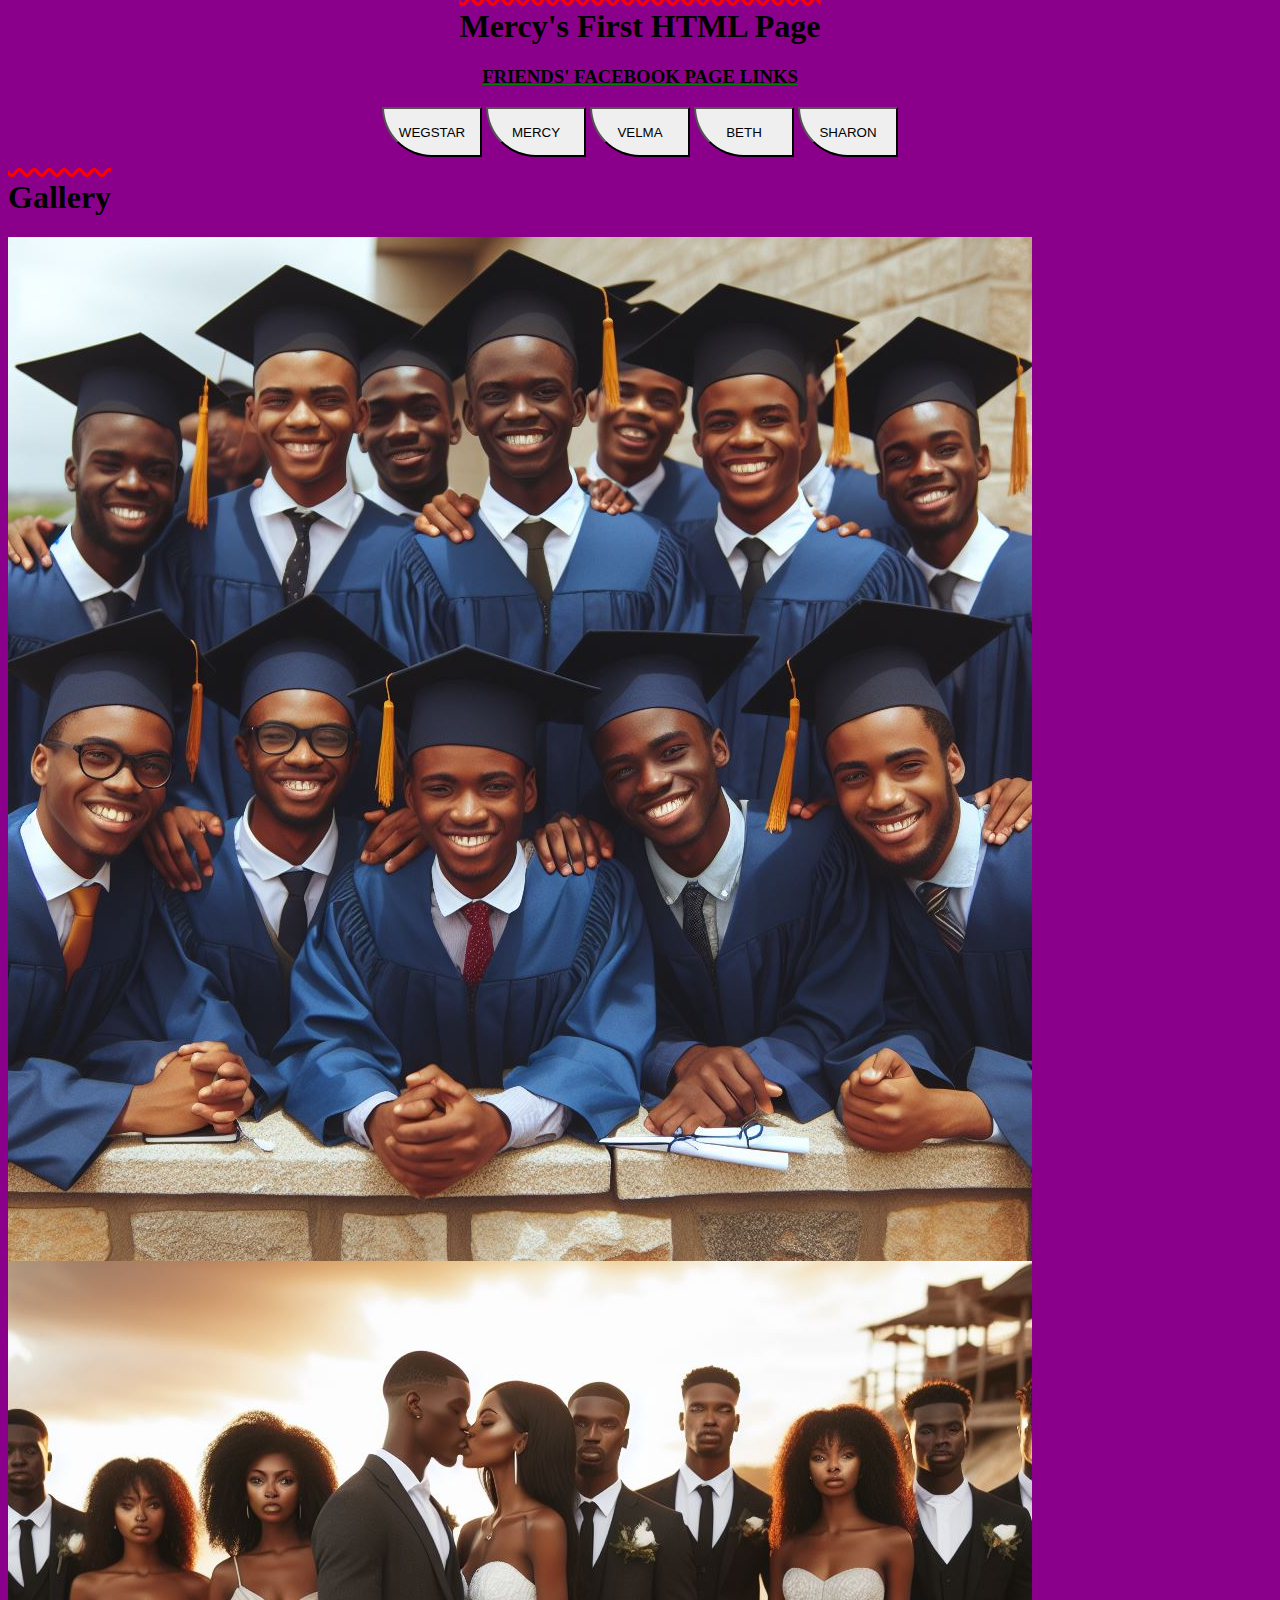
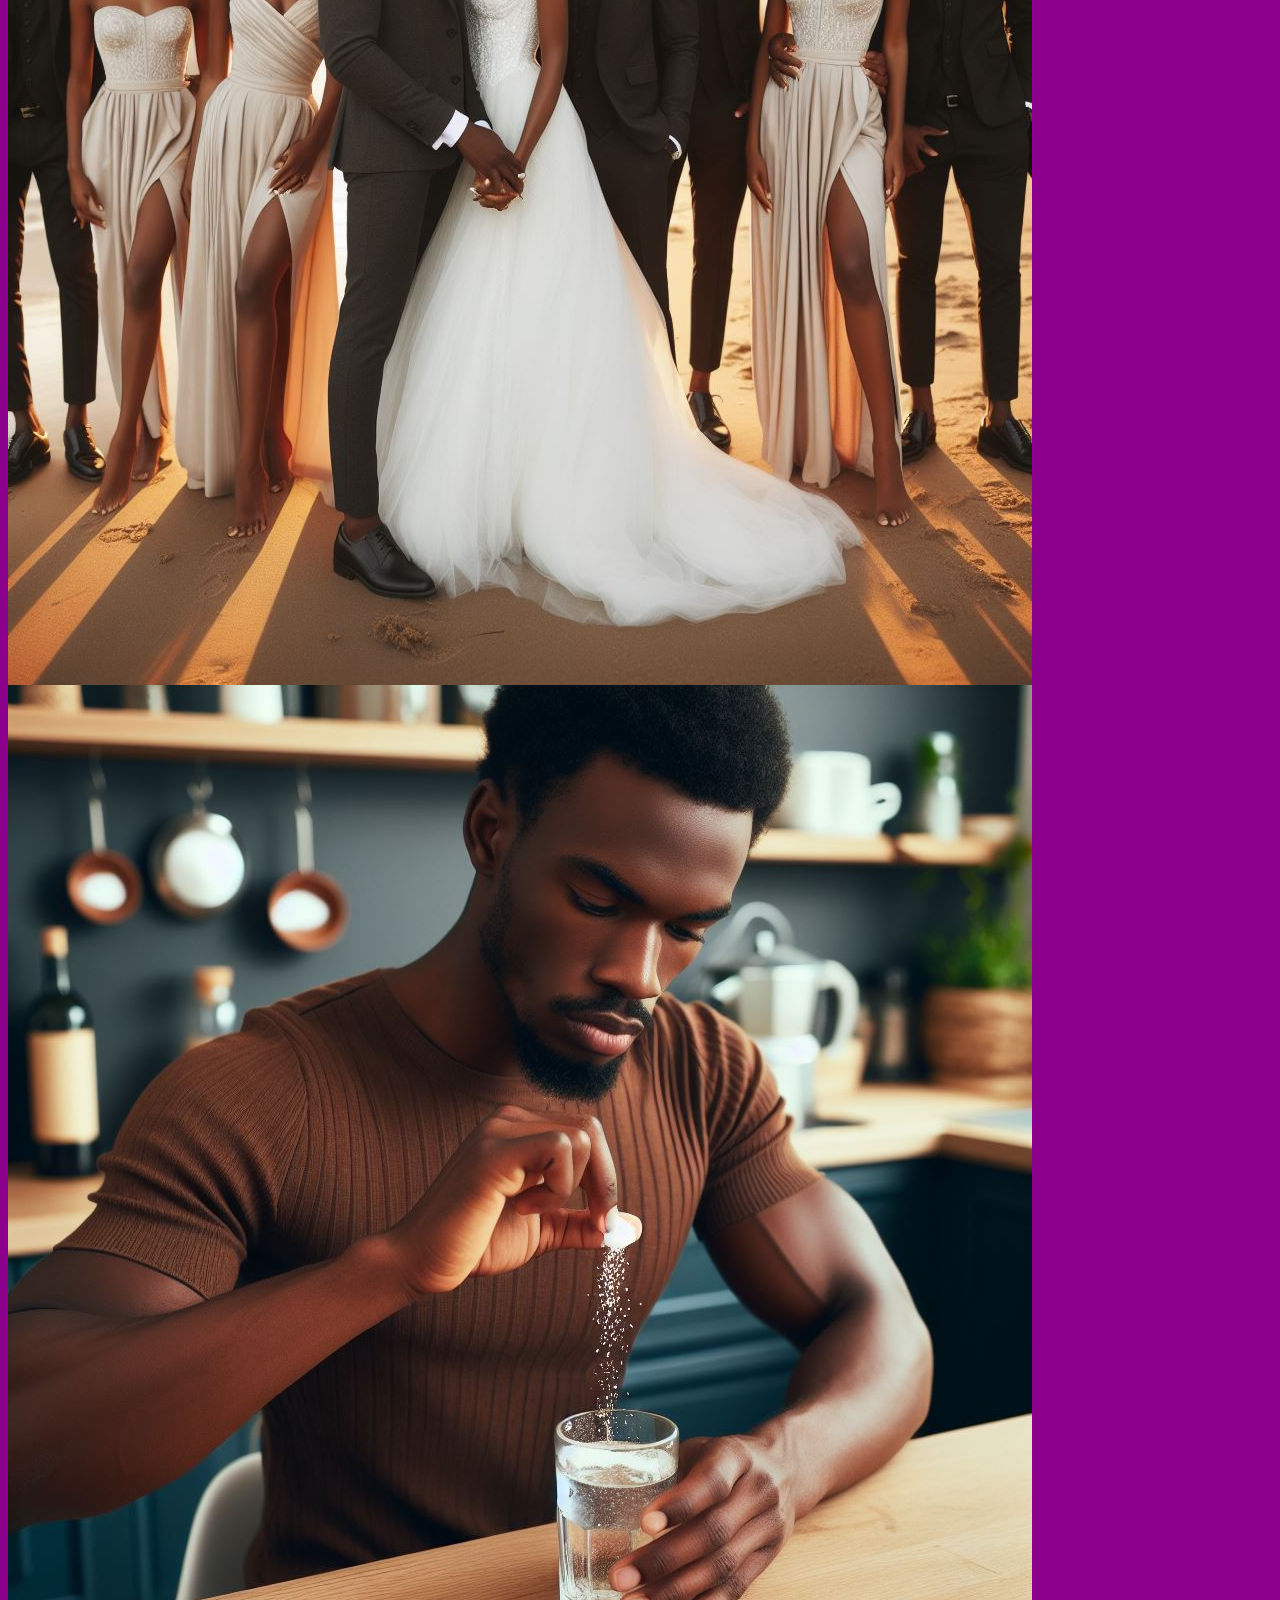
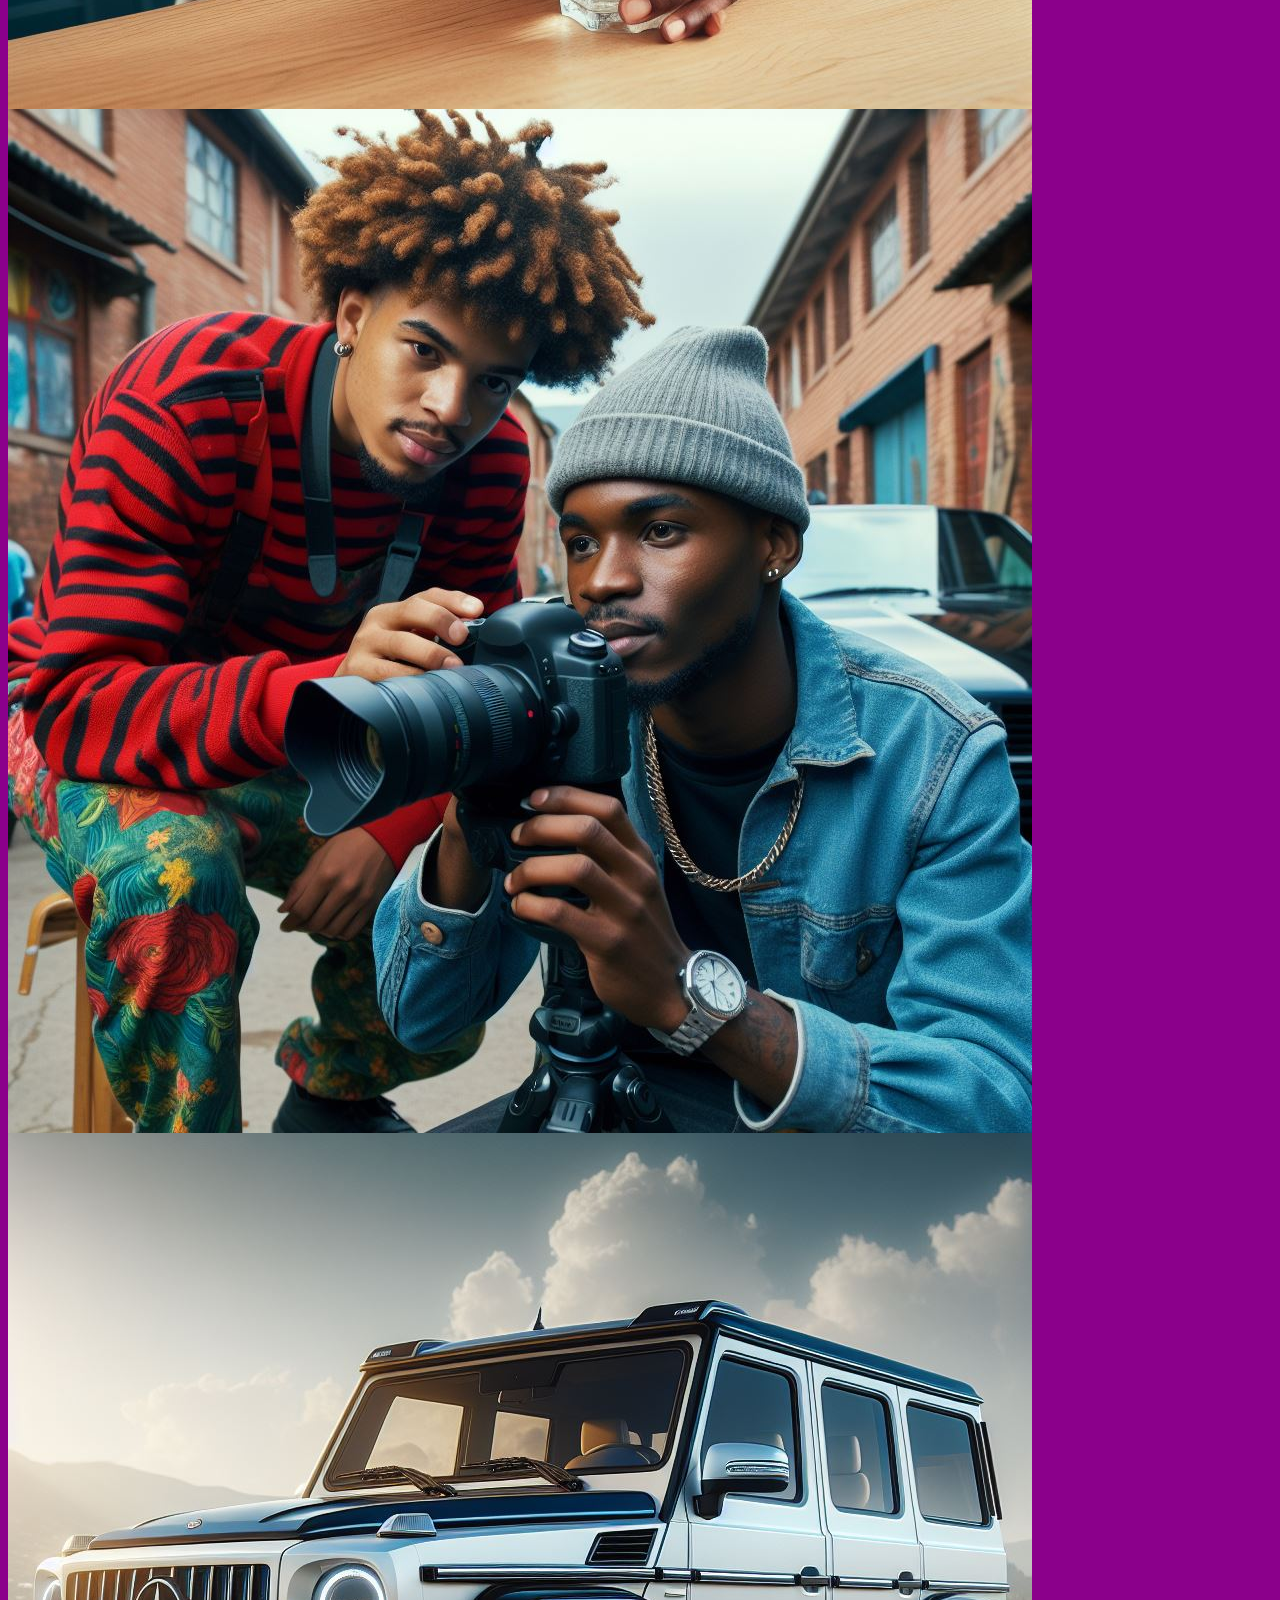
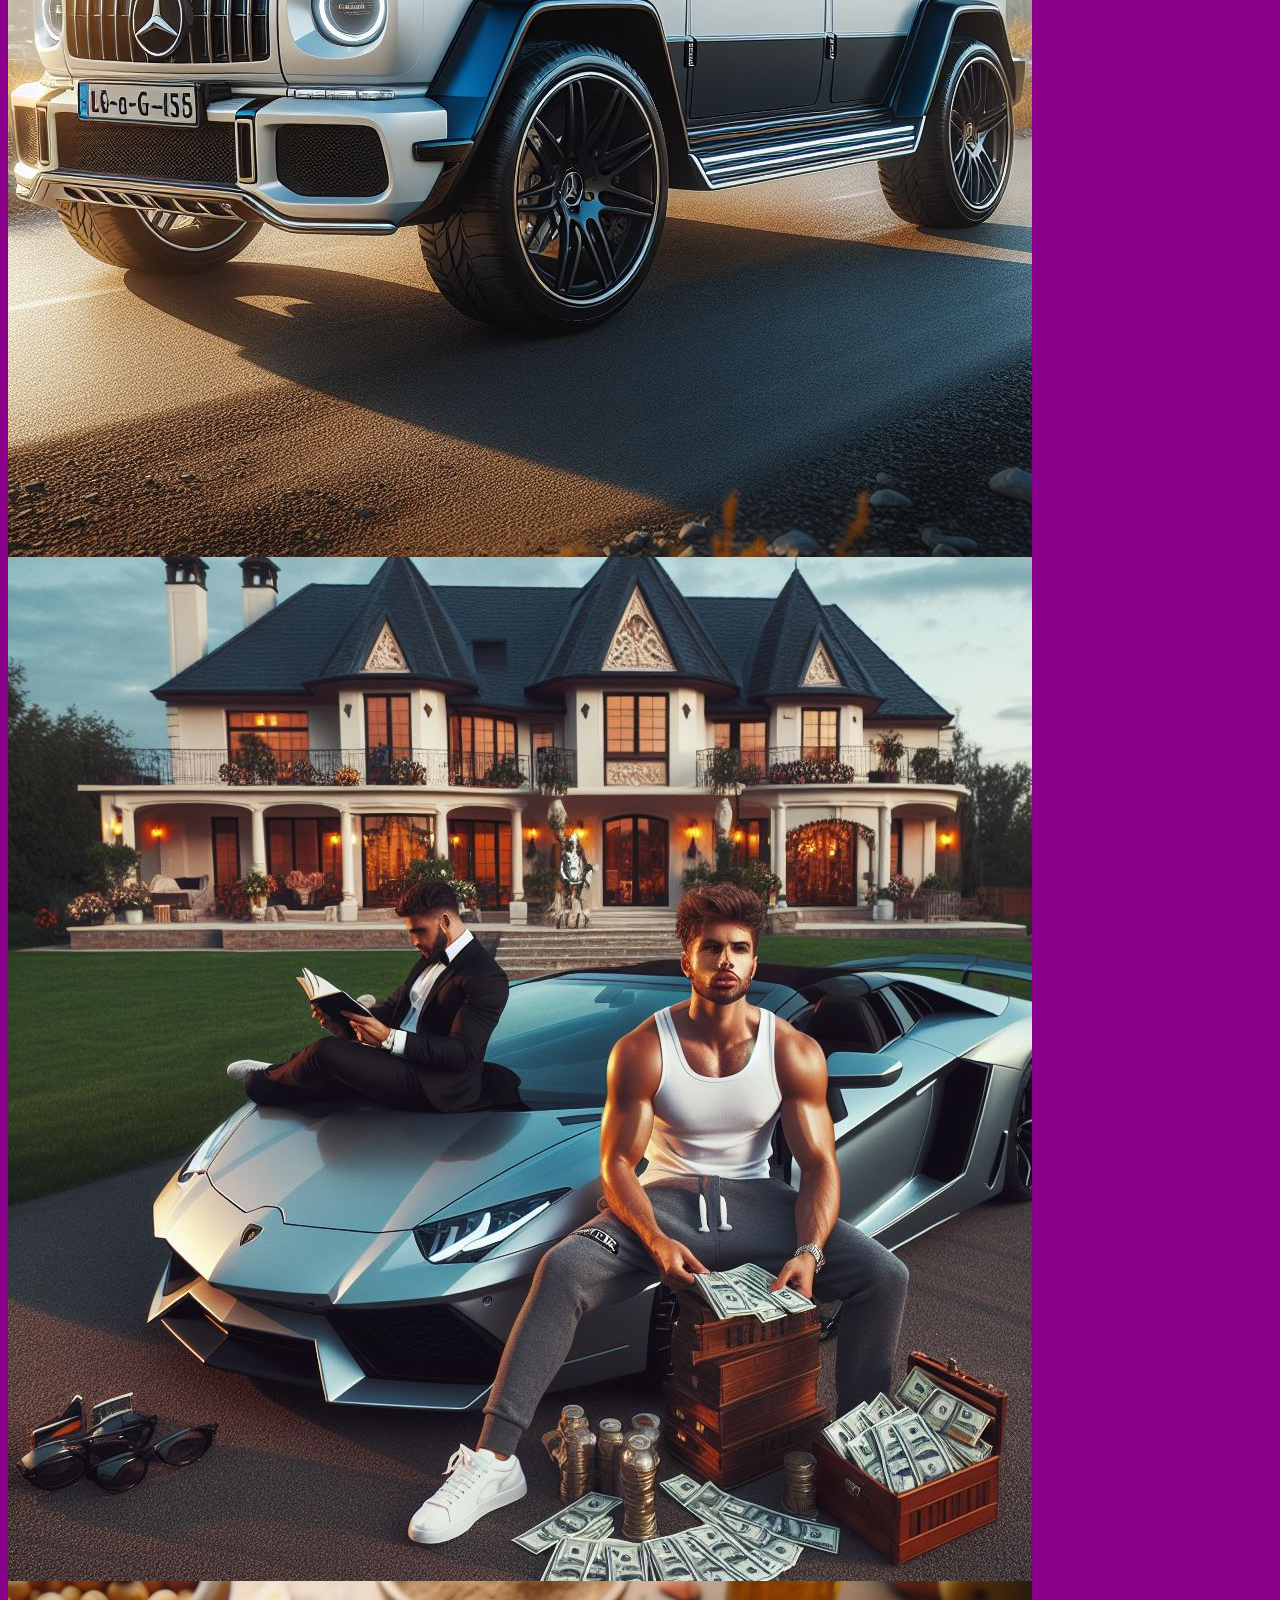
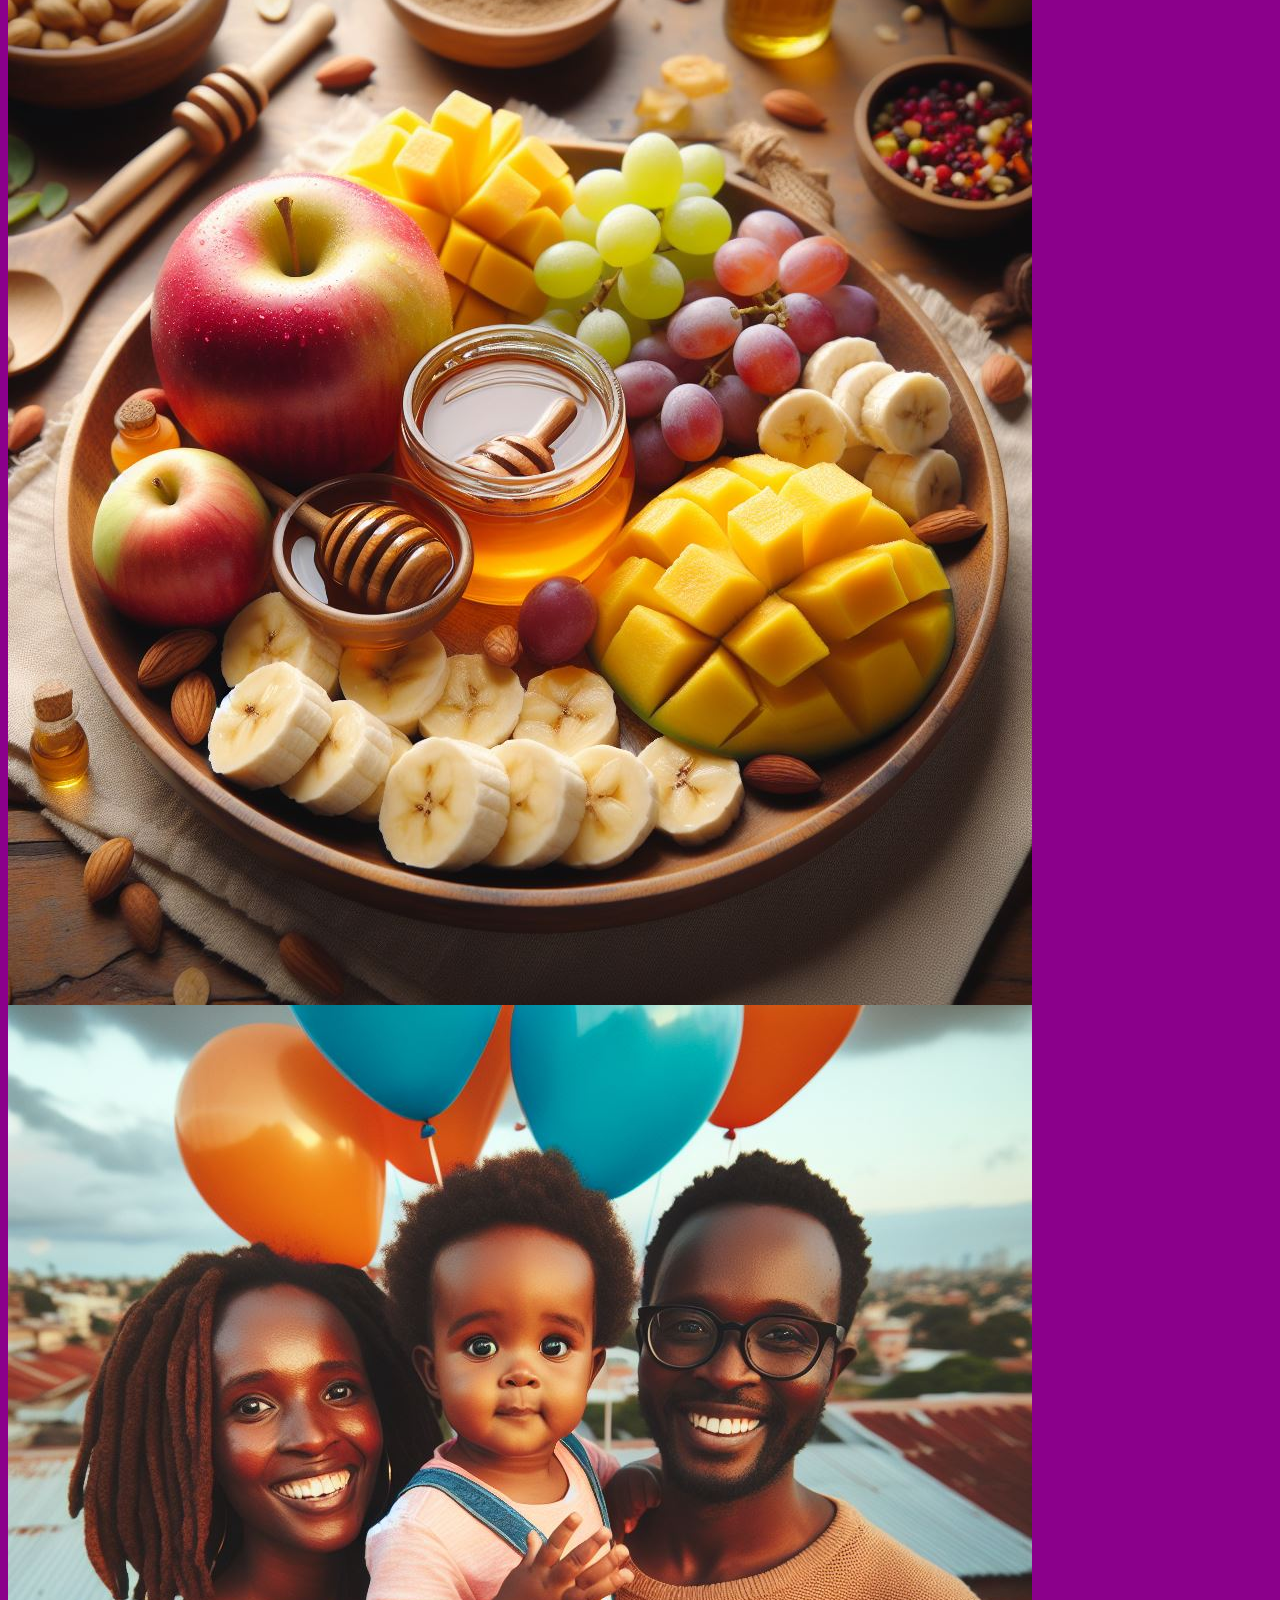
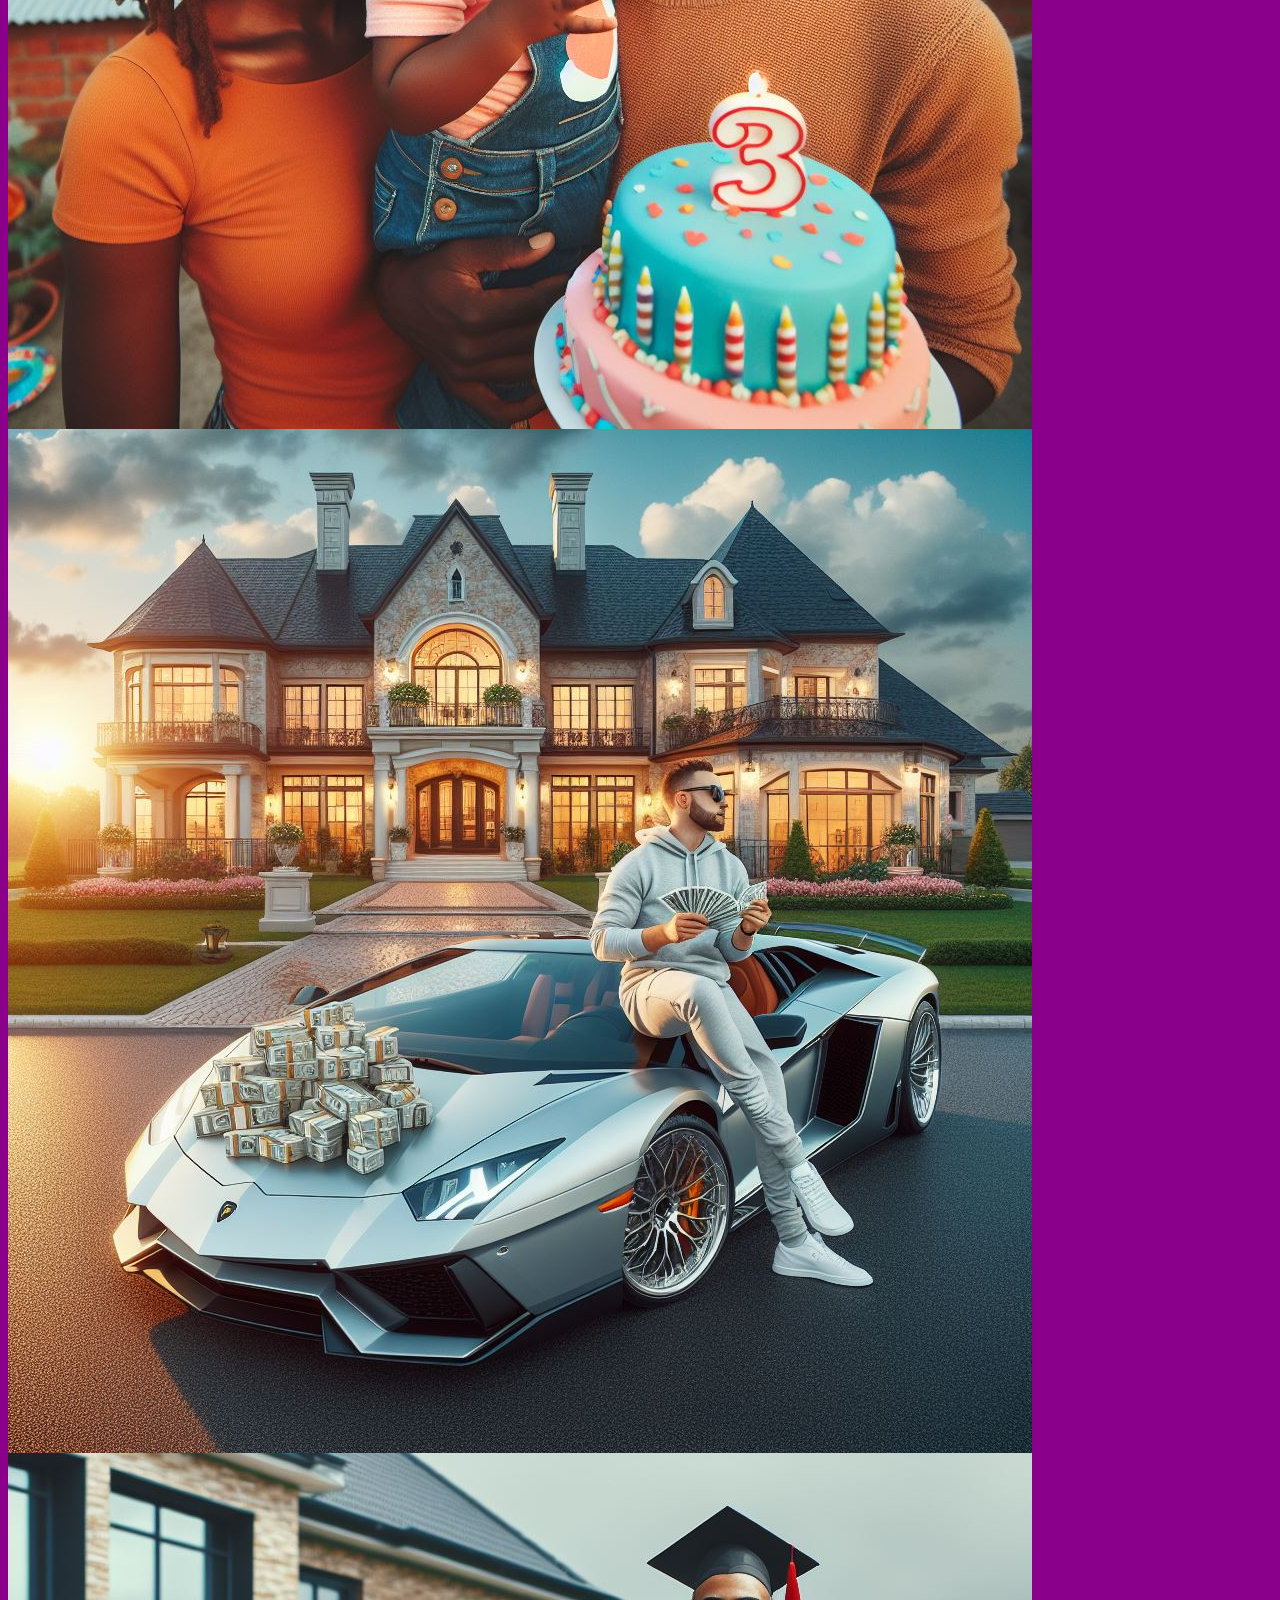
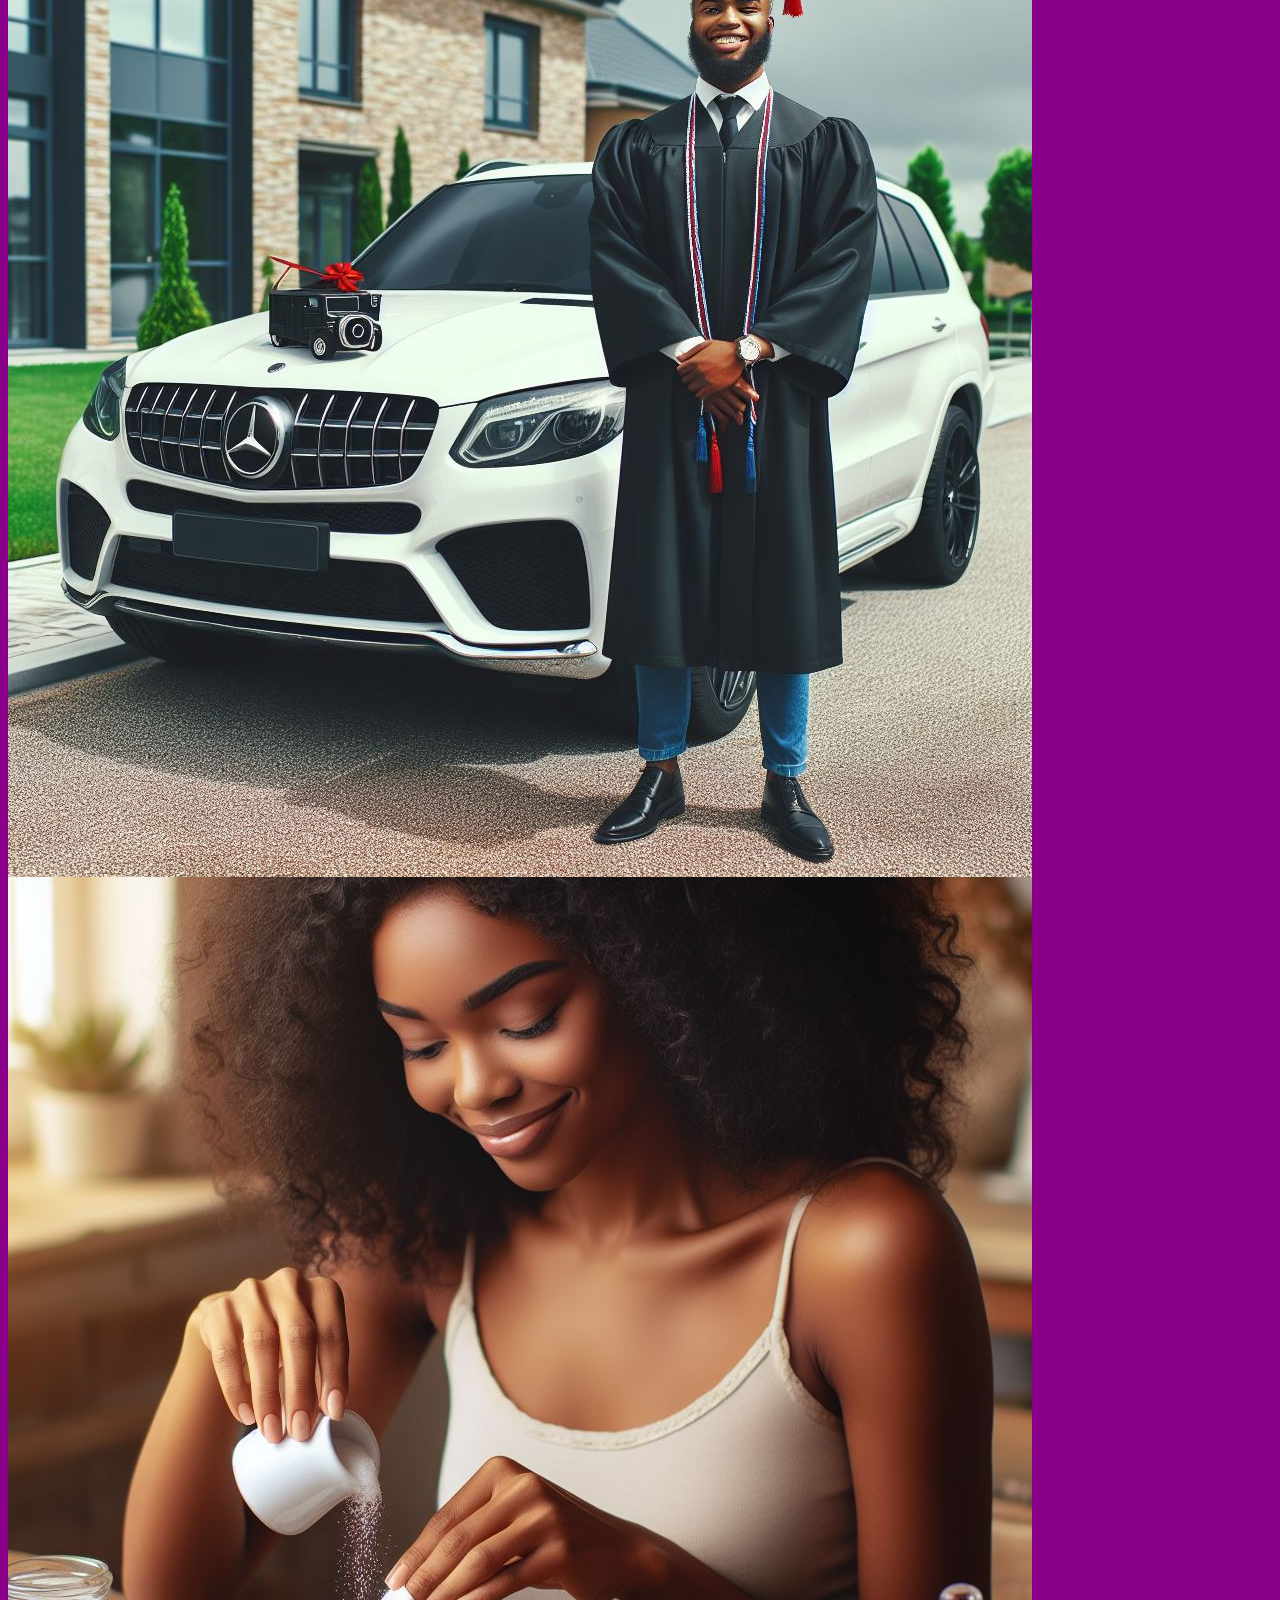
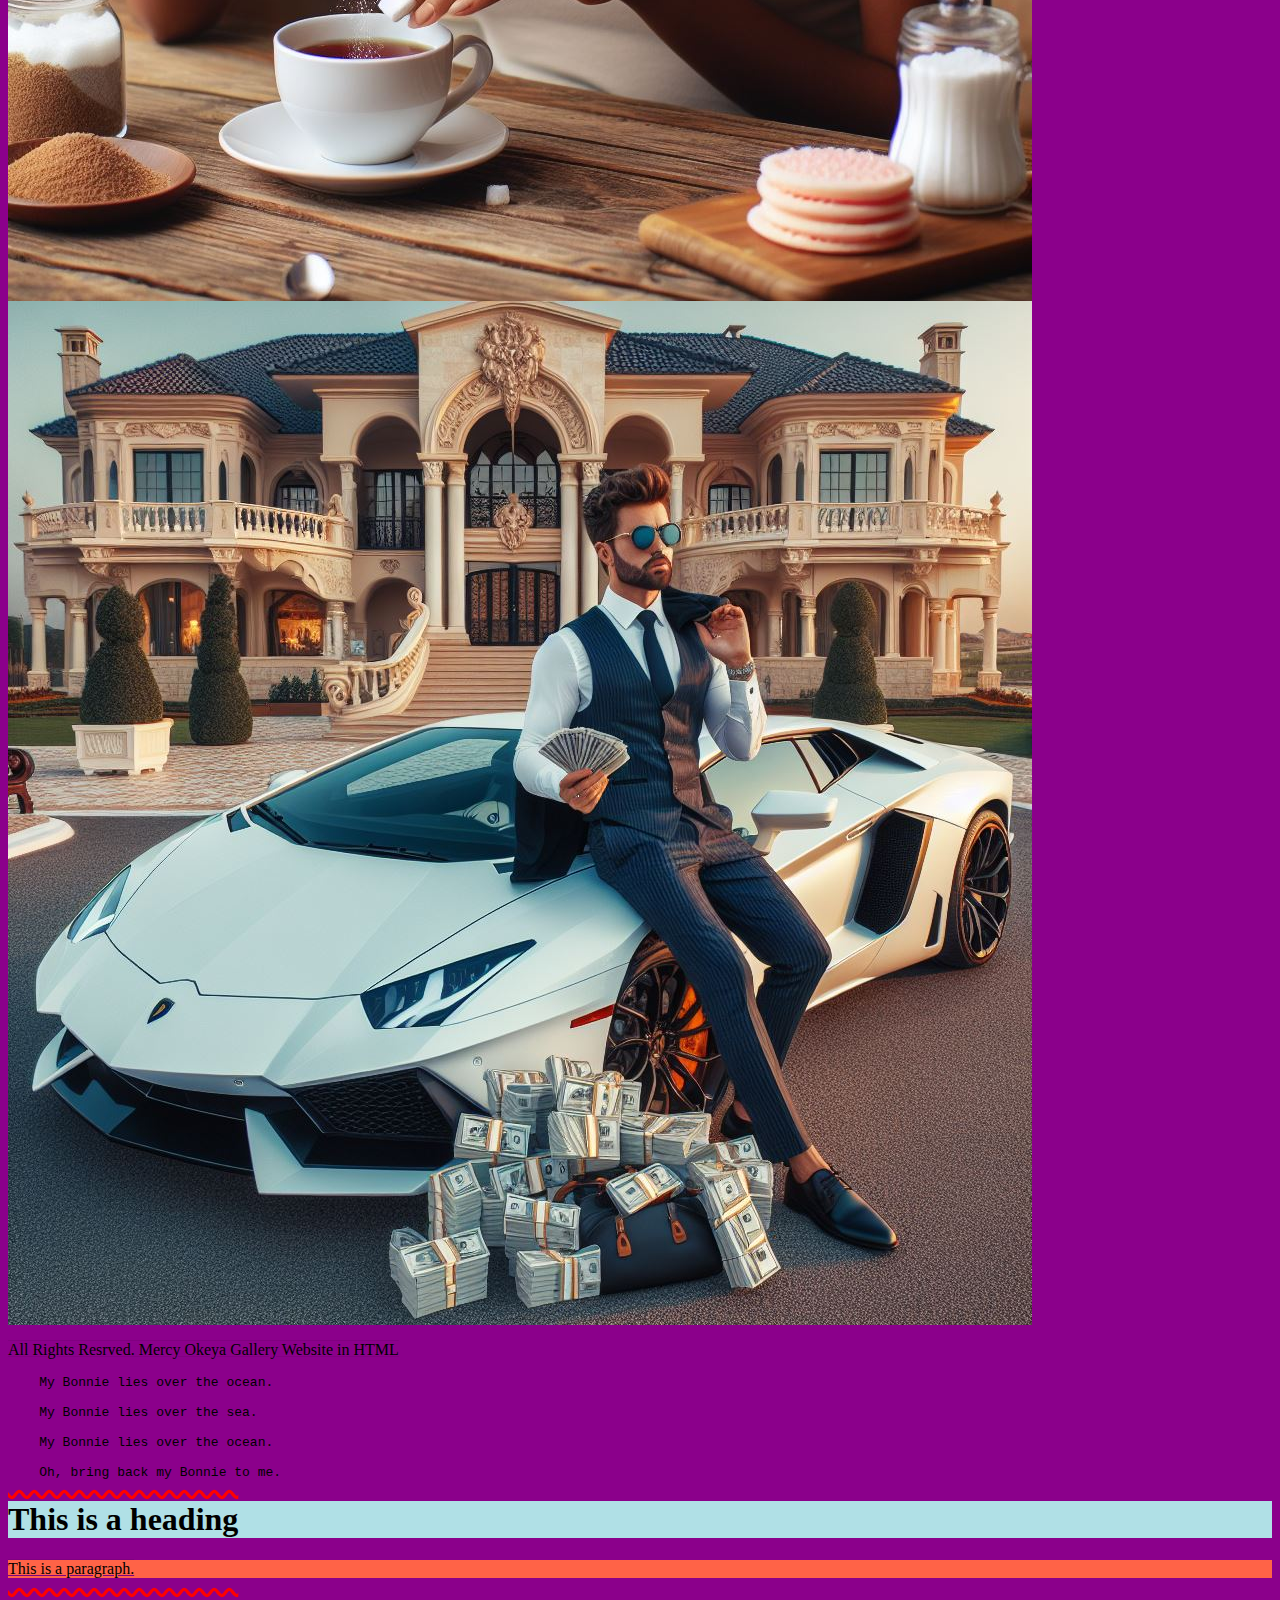
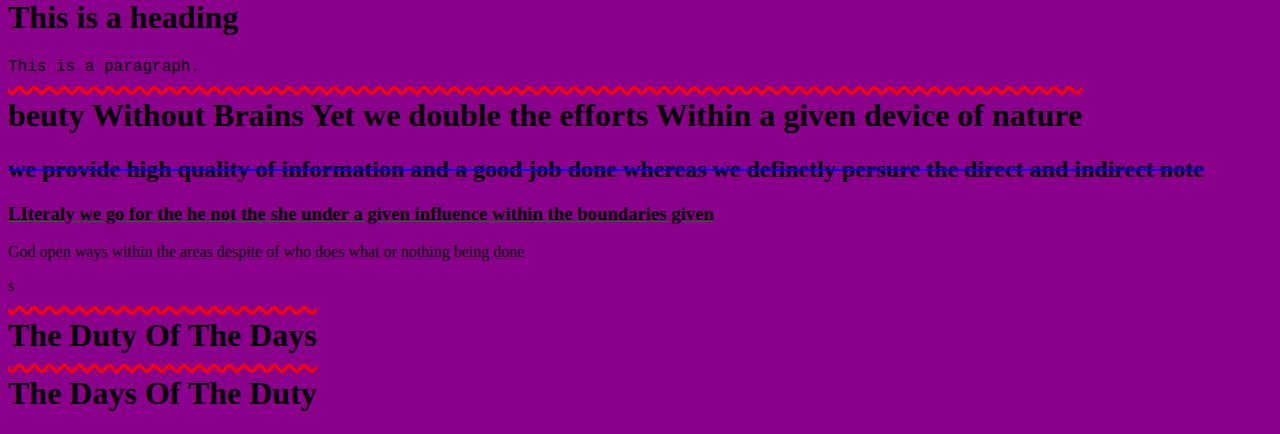
<file: index.html>
<html>

<head>
	<title>First HTML Page</title>
    <link rel="stylesheet" href="index.css" />
	<style>

    </style>
</head>

<body>
	<header>
		<h1>Mercy's First HTML Page</h1>
		<h3>FRIENDS' FACEBOOK PAGE LINKS</h3>
		<div>
			<button>WEGSTAR</button>
			<button>MERCY</button>
			<button>VELMA</button>
			<button>BETH</button>
			<button>SHARON</button>
		</div>
	</header>
	<main>
		<h1>Gallery</h1>
		<div class="gallery-container">
			<div class="image-rows">
				<div><img src="images/image1.jpeg" alt="gallery image" /></div>
				<div><img src="images/image2.jpeg" alt="gallery image" /></div>
				<div><img src="images/image3.jpeg" alt="gallery image" /></div>
			</div>
			<div class="image-rows">
				<div><img src="images/image4.jpeg" alt="gallery image" /></div>
				<div><img src="images/image5.jpeg" alt="gallery image" /></div>
				<div><img src="images/image6.jpeg" alt="gallery image" /></div>
			</div>
			<div class="image-rows">
				<div><img src="images/image7.jpeg" alt="gallery image" /></div>
				<div><img src="images/image8.jpeg" alt="gallery image" /></div>
				<div><img src="images/image9.jpeg" alt="gallery image" /></div>
			</div>
			<div class="image-rows">
				<div><img src="images/image10.jpeg" alt="gallery image" /></div>
				<div><img src="images/image11.jpeg" alt="gallery image" /></div>
				<div><img src="images/image12.jpeg" alt="gallery image" /></div>
			</div>
		</div>
	</main>
	<footer>
	    <p>All Rights Resrved. Mercy Okeya Gallery Website in HTML</p>
	</footer>
</body>
<script></script>
         <pre>
    My Bonnie lies over the ocean.

    My Bonnie lies over the sea.

    My Bonnie lies over the ocean.

    Oh, bring back my Bonnie to me.
</pre>

<h1 style="background-color:powderblue;">This is a heading</h1>
<p style="background-color:tomato;">This is a paragraph.</p>
<h1 style="font-family:verdana;">This is a heading</h1>
<p style="font-family:courier;">This is a paragraph.</p>

</html>
<h1>beuty Without Brains Yet we double the efforts Within a given device of nature</h1>
<h2>we provide high quality of information and a good job done whereas we definetly persure the direct and indirect note</h2>
 <h3>LIteraly we go for the he not the she under a given influence within the boundaries given</h3>
 <p>God open ways within the areas despite of who does what or nothing being done</p>





                                                   s




































































































































































































                                                                                                                           <h1>The Duty Of The Days </h1>
                                                                                                                           <h1>The Days Of The Duty</h1>
</file>
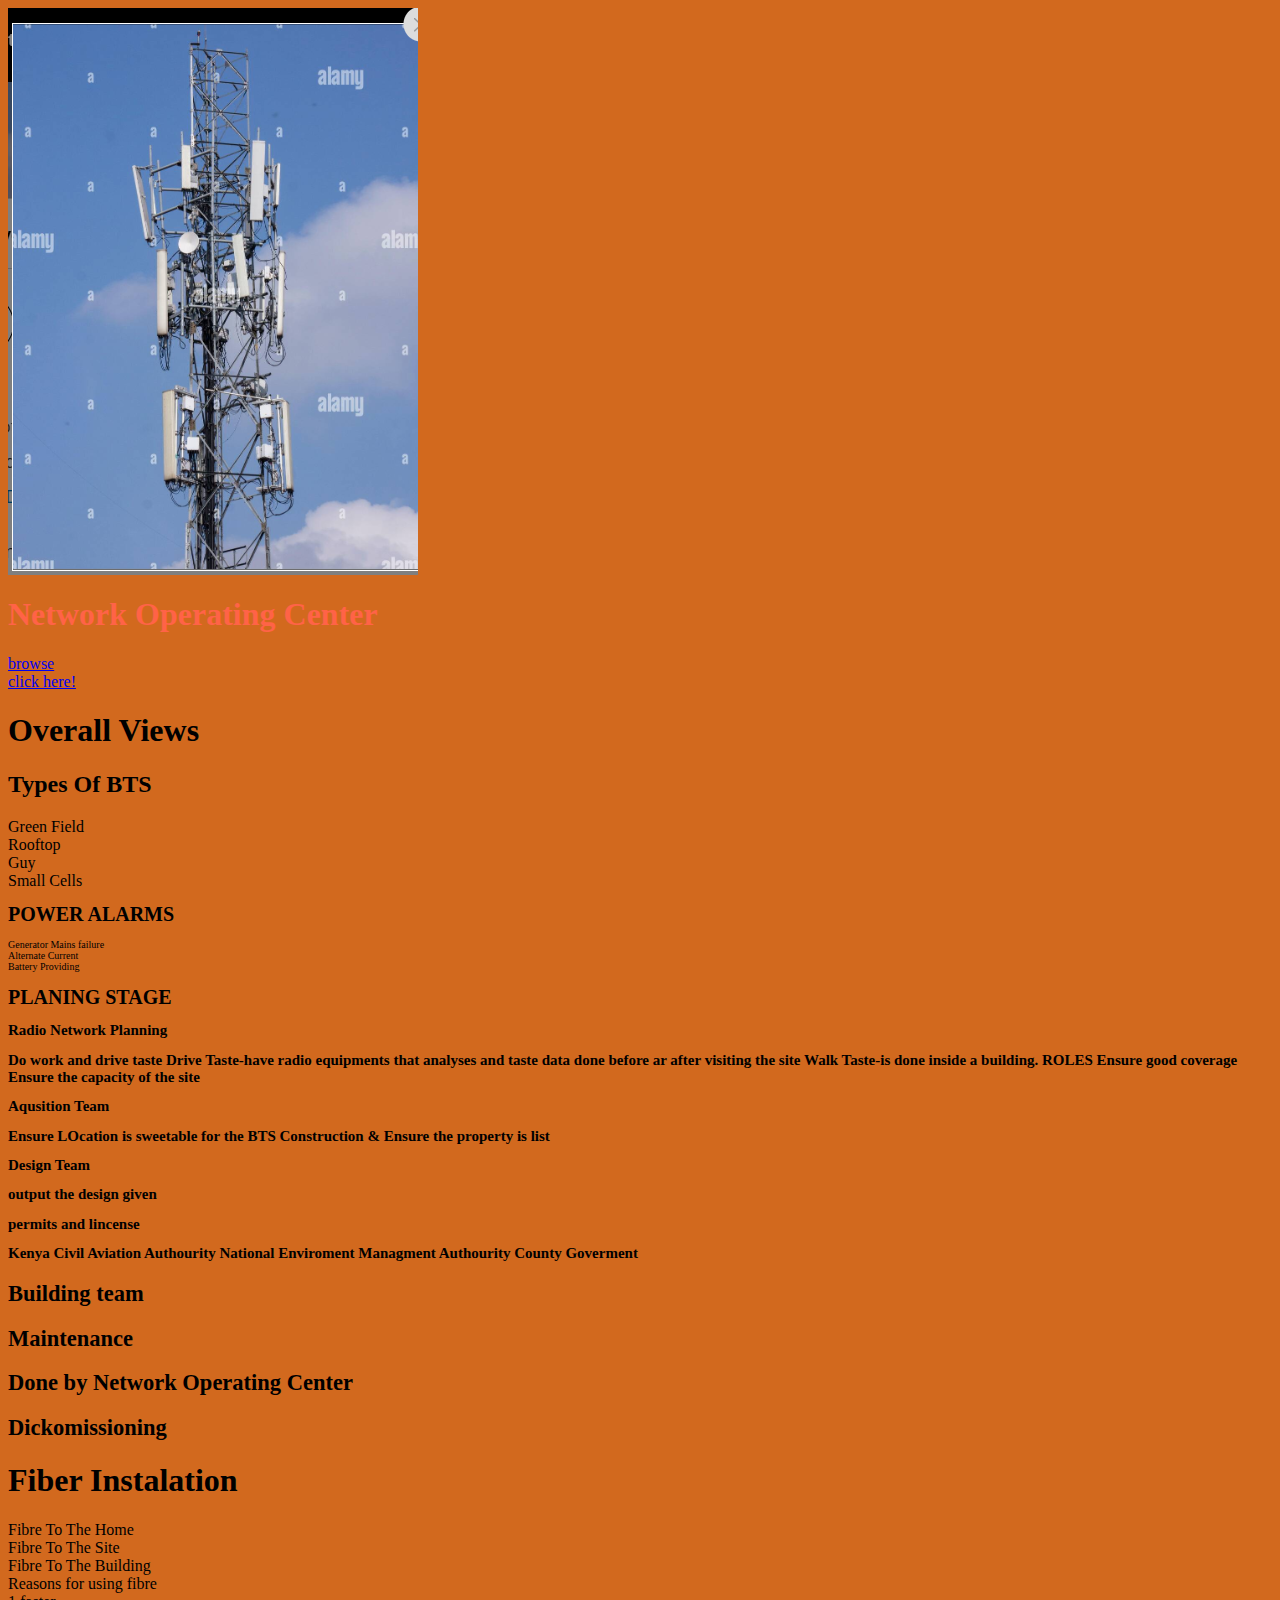
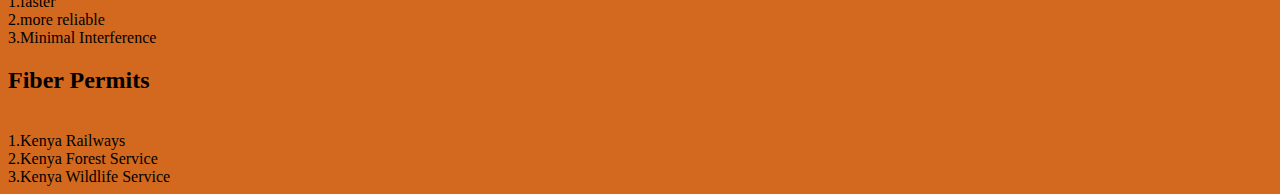
<file: .html.html>
<html>
<head></head>
    <title></title>
    <style>
   body {
       color:tomato;
       background-color:chocolate;

    }
    header{
            color:black;
    }
   main {
           color:black;
           font-size: 10;
    }
     footer {
         color:black;

}
.container{
    color:black;

}

    </style>
    <body>
        <img src="images/image.png" alt="gallery image" />
    <h1>Network Operating Center</h1>
    <a href="https://www.google.com">browse</a>  <br>
         <a href="https://www.facebook.com">click here!</a>
    <header>
        <h1>Overall Views</h1>
        <h2 style:"font-weight:bolder,font-size:15;">Types Of BTS</h2>
        <section style:"text-color:black">Green Field</section>
        <section>Rooftop</section>
        <section>Guy</section>
        <section>Small Cells</section>
    </header>
    <main>
        <h1 style:"color:black">
        POWER ALARMS
        </h1>
        <Section style:"color: black">Generator Mains failure</Section>
        <section style:"">Alternate Current</section>
        <section>Battery Providing</section>
        <h1>PLANING STAGE</h1>
        <h2>Radio Network Planning<h2>
                         Do work and drive taste
               Drive Taste-have radio equipments that analyses and taste data done before ar after visiting the site
               Walk Taste-is done inside a building.
               ROLES
               Ensure good coverage
               Ensure the capacity of the site
        <h2>Aqusition Team<h2>
        Ensure LOcation is sweetable for the BTS Construction & Ensure the property is list
        <h2>Design Team<h2>
           output the design given
        <h2>permits and lincense<h2>
         <KCAA>Kenya Civil Aviation Authourity
         <NEMA>National Enviroment Managment Authourity
         County Goverment<physical planning and urban developement>
        <h2>Building team<h2>

        <h2>Maintenance<h2>
             Done by Network Operating Center
        <h2>Dickomissioning<h2>

    </main>
    <footer>
                  <div class="container"></div>
    <h1>Fiber Instalation</h1>
    <section> Fibre To The Home </section>
    <section>Fibre To The Site</section>
    <section>Fibre To The Building</section>
    Reasons for using fibre<br>
    1.faster   <br>
    2.more reliable  <br>
    3.Minimal Interference <br>
    <h2>Fiber Permits</h2><br>
    1.Kenya Railways <br>
    2.Kenya Forest Service <br>
    3.Kenya Wildlife Service<br>
    </footer>
</body>
    <script></script>

</html>
</file>
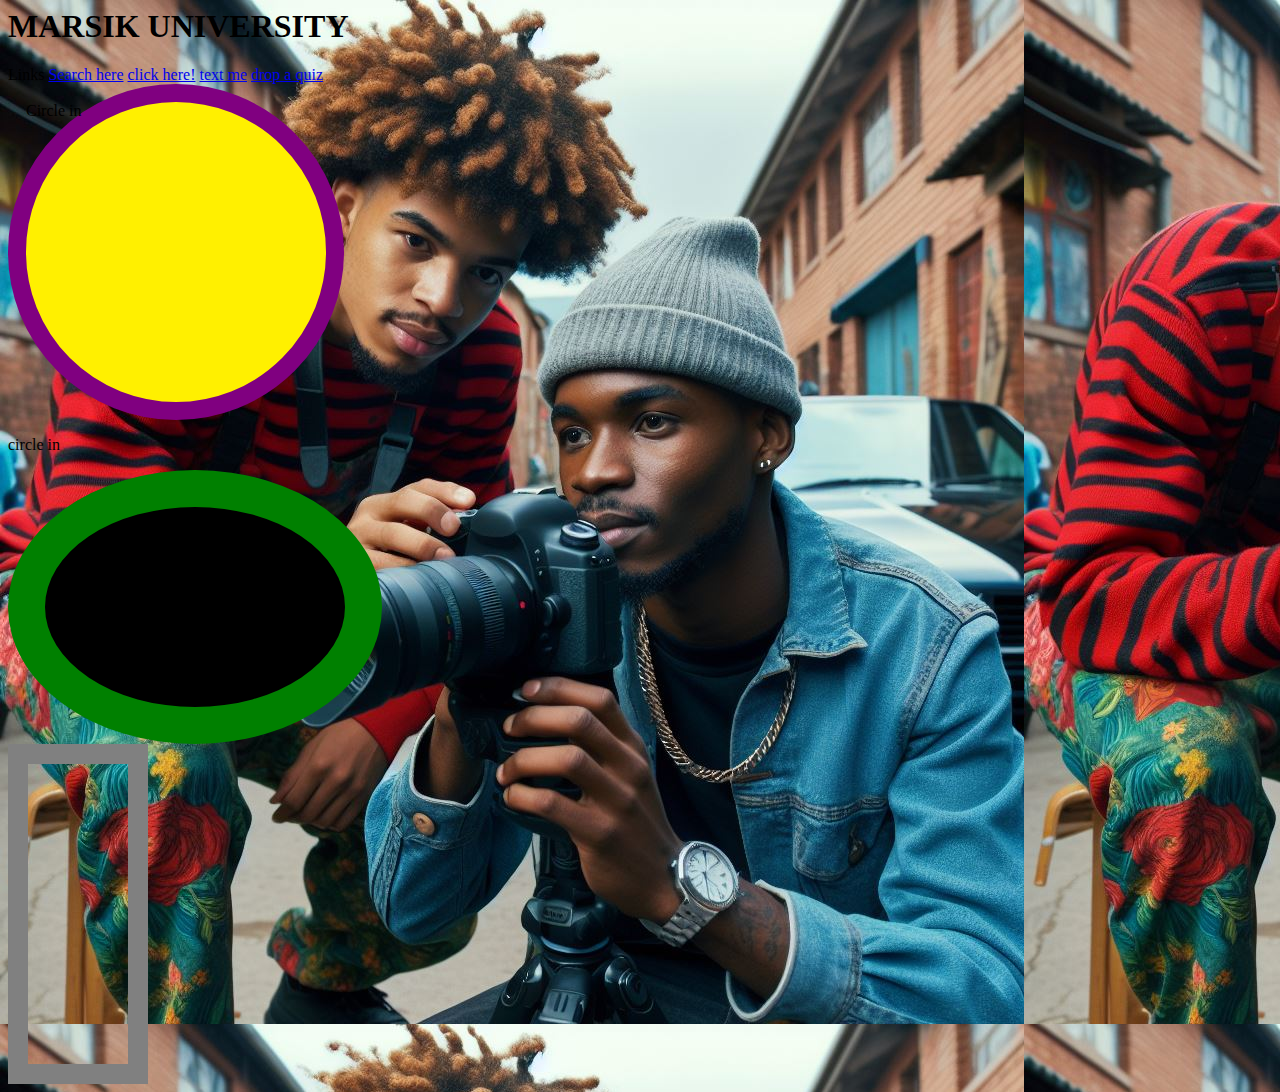
<file: amo.html>
<html>
    <head>
     <h1>MARSIK UNIVERSITY</h1> 
            Links
             <a href="https://www.twitter.com" >Search here</a>
               <a href="https://www.facebook.com">click here!</a>
               <a href="hhref://www.whatsap.com">text me</a>
    </head>     <a href="href://www.chatgpt.com">drop a quiz</a>

    <title></title>
    <style>

body{
    background-image: url(images/image4.jpeg);
}

           main{
               width: 300px;
               height: 200px;
               border: 1cm solid green;
               border-radius: 50%;
               background-color: black;
           }
           header{
               width: 300px;
               height: 300px;
               border: 0.5cm solid purple;
               border-radius: 50%;
               background-color: #fff000;
           }
           footer{
               width: 100px;
               height: 300px;
               border: 20px solid grey;
               background-color: rgba(0,0,0,0.5){

}

    </style>
<body>
    <header>Circle in</header>
    <P>circle in</P>
    <main></main>
    <footer>
    </footer>
</body>
</html>
</file>
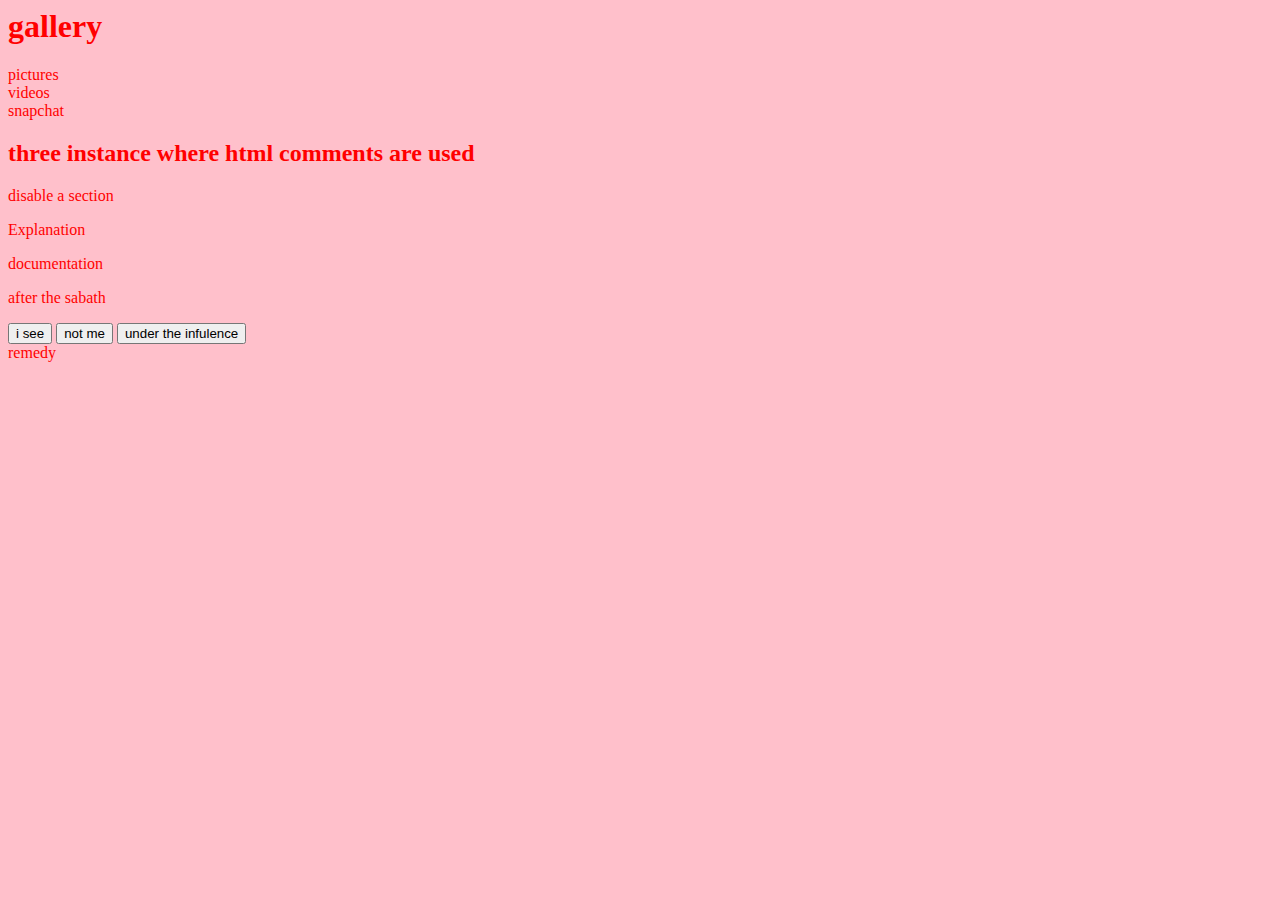
<file: coments.html>
<html>
<head>
    <title></title>
    <style>
    body{
        color:red;
        background-color:pink;
    }

    </style>
</head>
<body>
    <!--this is acomment about my gallery-->
    <h1>gallery</h1>
    <!--my galler consist of picturers
    videos and snapchat-->
    <section>pictures</section>
    <section>videos</section>
    <section>snapchat</section>
    <header></header>
    <main>
        <h2>three instance where html comments are used</h2>
        <p>disable a section</p>
        <p>Explanation</p>
        <p>documentation</p>
        <p>after the sabath</p>    <button>i see</button>     <button>not me</button>     <button>under the infulence</button>
        <section>remedy</section>
        <p></p>
    </main>
    <footer></footer>
</body>
</html>
</file>
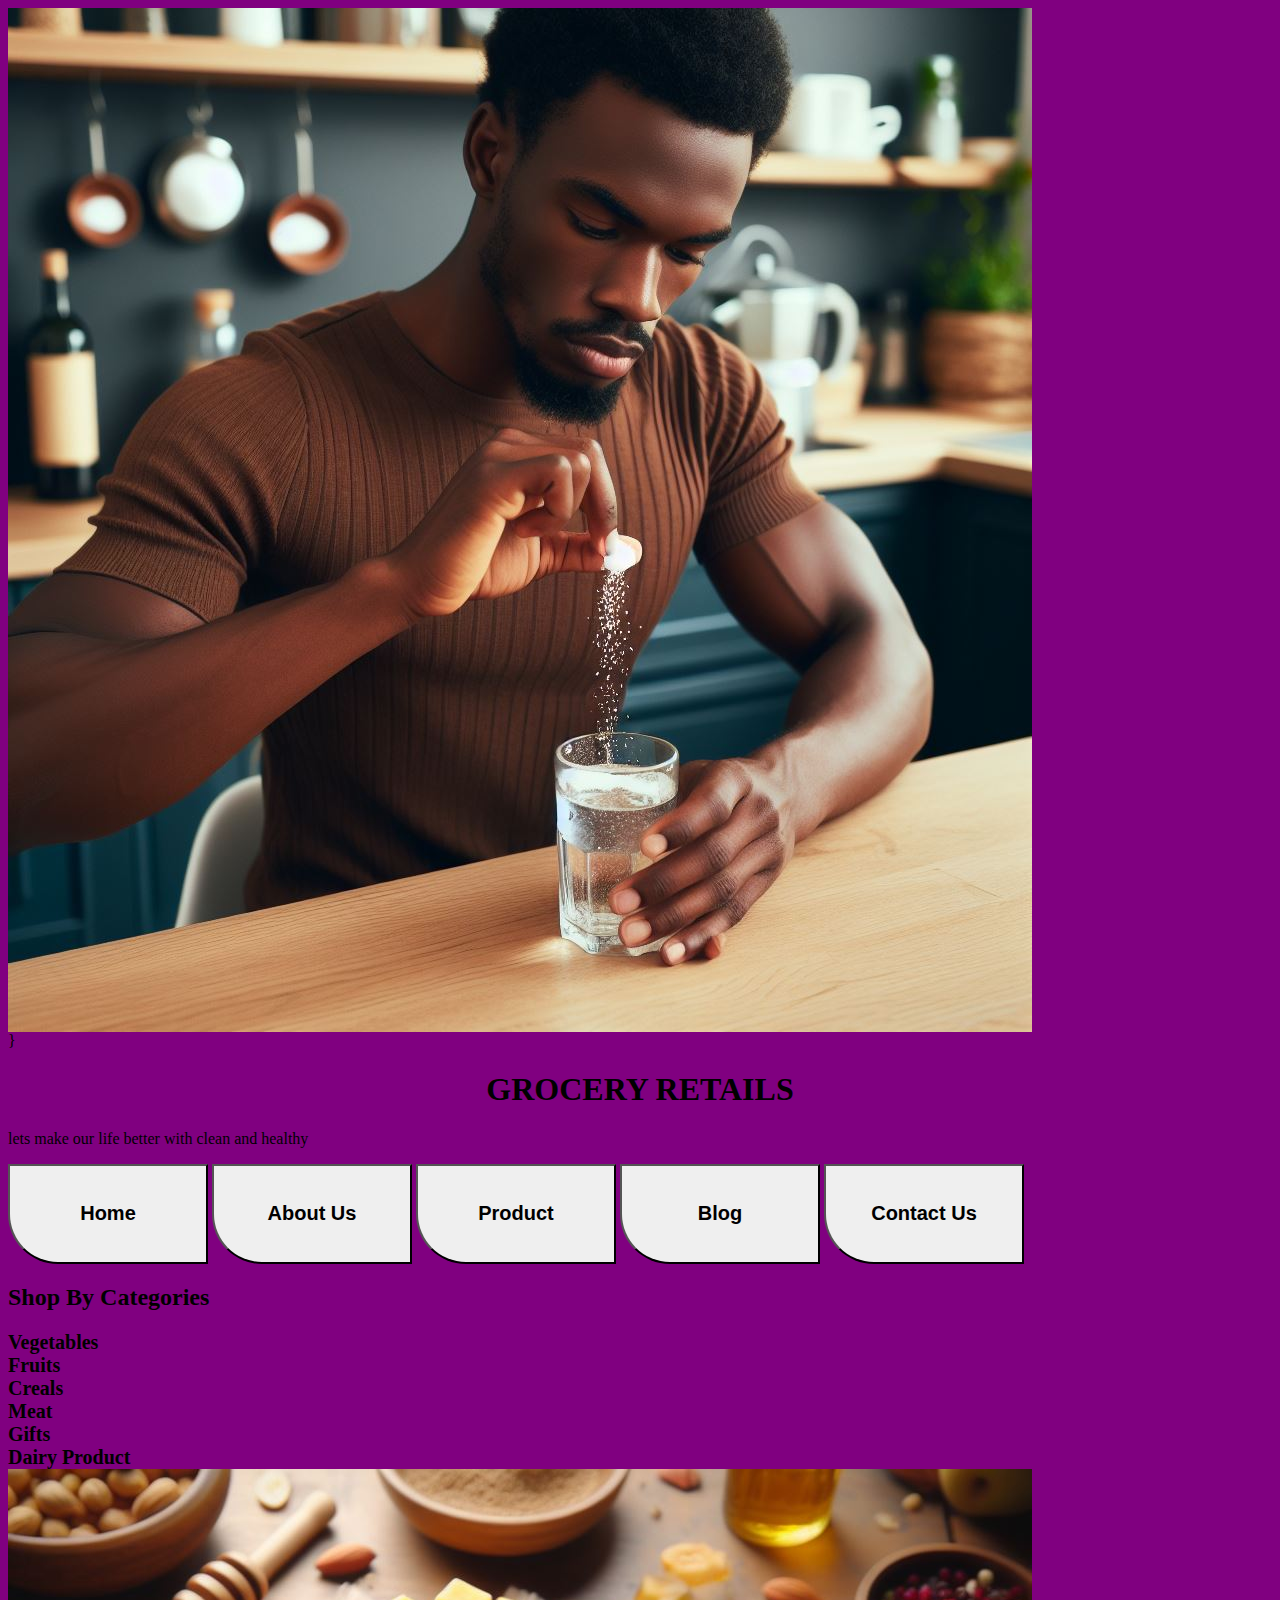
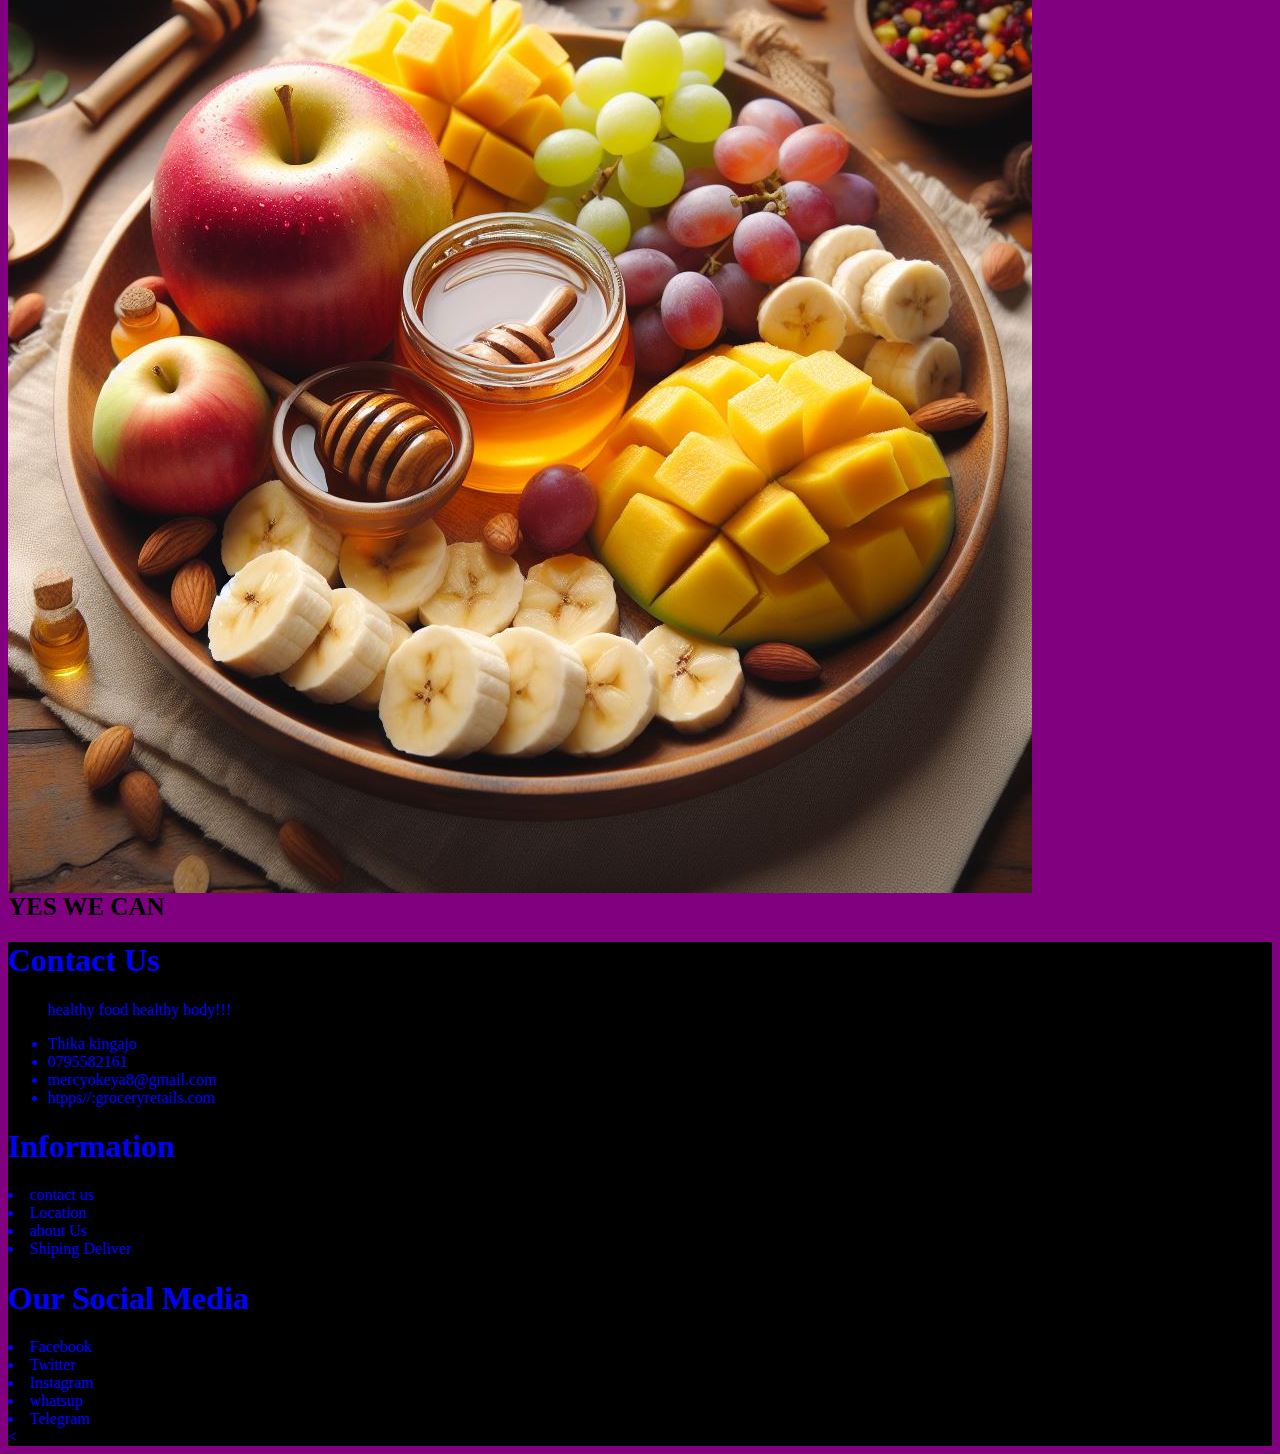
<file: Grocery Retail.html>
<html>
    <head>
        <title>Grocery Retails</title>
        <style>
       body {
           background-color:purple;
                   }

                   header button{
                                  font-size:20;
                                  cursor:pointer;
                                  font-weight:bolder;
                                   border-bottom-left-radius:50px;
                                   width:200px;
                                   height:100px;
                                  }
                                 footer {
                                     background-color:black;
                                           color:blue;
                                  }
        </style>                                                                               	<div><img src="images/image3.jpeg" alt="gallery image" /></div>
    </head>
}
    <body>
        <header>
            <h1 style=text-align:center;>GROCERY RETAILS</h1>
            <div>
        <p>lets make our life better with clean and healthy</p>
            <button>Home</button>
            <button>About Us</button>
            <button>Product</button>
            <button>Blog</button>
            <button>Contact Us</button>
            </div>
            <h2>Shop By Categories</h2>
            <div>
                 	<div class="grocery-items"></div>
                <section style="font-weight:bolder; font-size:20;">Vegetables</section>
                 <section style="font-weight:bolder; font-size:20;">Fruits</section>
                 <section style="font-weight:bolder;font-size:20;">Creals</section>
                 <section style="font-weight:bolder; font-size:20;">Meat</section>
                 <section style="font-weight:bolder;font-size:20;">Gifts</section>
                 <section style="font-weight:bolder;font-size:20;">Dairy Product</section>
               <div> <image src ="images/image7.jpeg" alt=""/></div>
            </div>
        </header>
        <main style="font-weight:bolder;font-size:25;" :> YES WE CAN</main>
        <footer>
            <h1>Contact Us</h1>
            <ul>
                <p>healthy food healthy body!!!</p>
                <li>Thika kingajo</li>
                <li>0795582161</li>
                <li>mercyokeya8@gmail.com</li>
                <li>htpps//:groceryretails.com</li>
            </ul>
             <h1>Information</h1>
             <li>contact us</li>
             <li>Location</li>
             <li>about Us</li>
             <li>Shiping Deliver</li>
        </ul>
        <h1>Our Social Media</h1>
        <li>Facebook</li>
        <li>Twitter</li>
        <li>Instagram</li>
        <li>whatsup</li>
        <li>Telegram</li>
        <
    </body>
    <script></script>
</html>
</file>
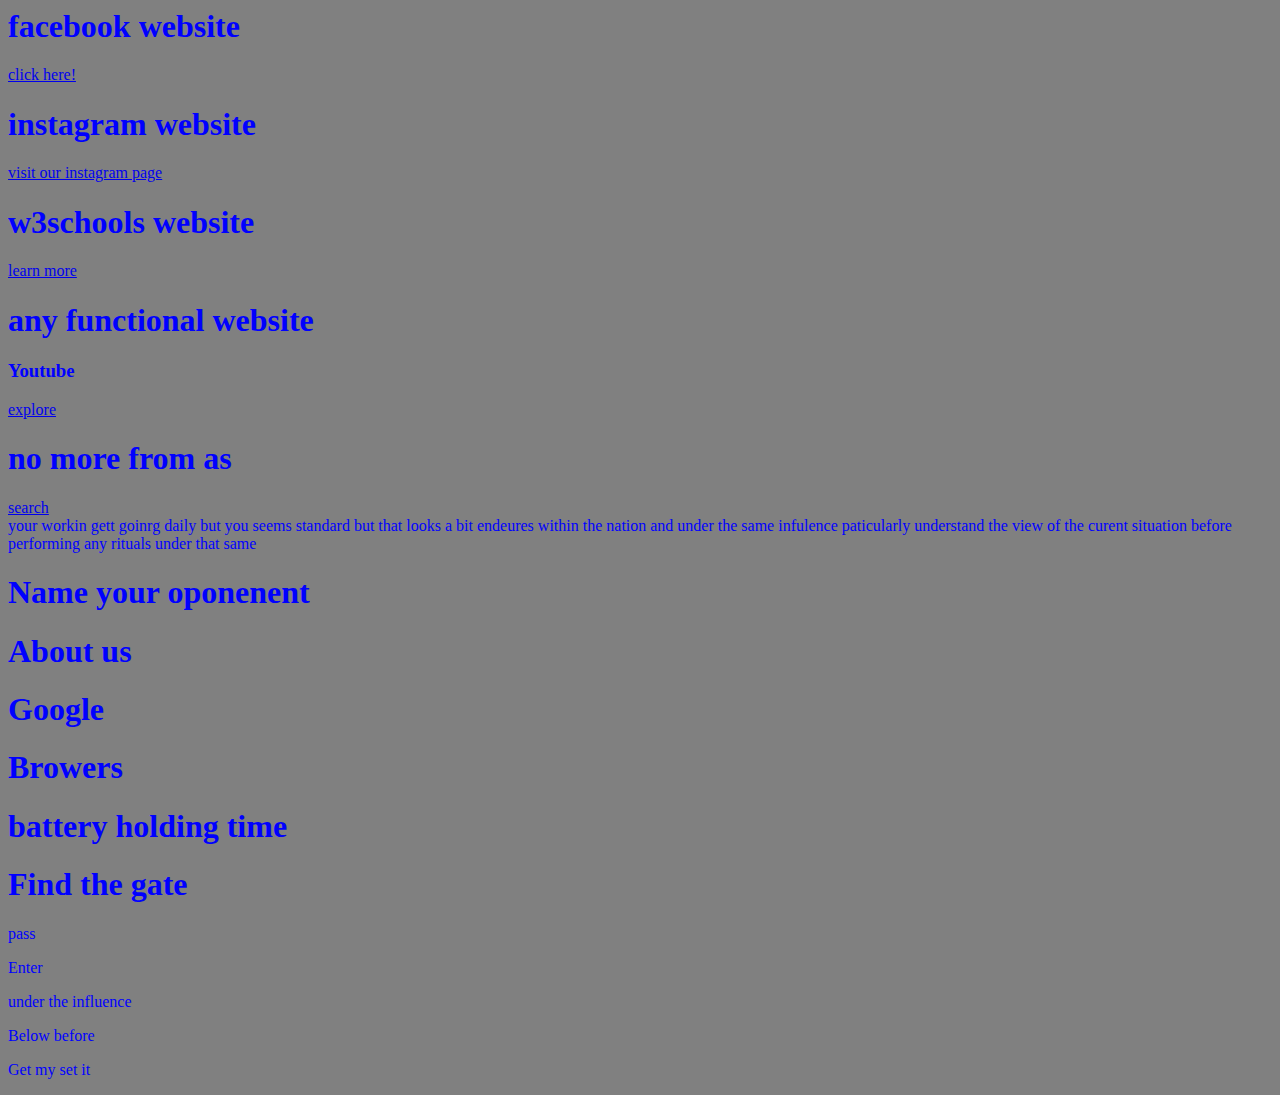
<file: links.html.html>
<html>
   <head>
       <title>assignment one</title>
       <style>
      body {
           color:blue;
           background-color: grey;
       }


       </style>
   </head>
   <body>
       <div>
       <h1>facebook website</h1>
          <a href="https://www.facebook.com">click here!</a>
          <h1>instagram website</h1>
          <a href="https://www.instagram.com">visit our instagram page</a>
          <h1>w3schools website</h1>
          <a href="https://www.w3schools.com">learn more</a>
          <h1>any functional website</h1>
          <h3>Youtube</h3>
          <a href="https://www.youtube.com">explore</a>
          <h1>no more from as</h1>
          <a href=" https://www.google.com">search</a>
       </div>
             your workin gett goinrg daily but you seems standard but that looks a bit endeures within the nation and under the same infulence
             paticularly understand the view of the curent situation before performing any rituals under that same
       <header></header>
       <main>
       <footer>
           <h1>Name your oponenent</h2>
           <h1>About us</h1>
           <h1>Google</h1>
            <h1>Browers</h1>
            <h1>battery holding time</h1>
            <h1>Find the gate </h1>
       </footer>
       <p>pass</p>
       <p>Enter</p>
       <p> under the influence   </p>
       <p>Below before</p>
       <p>Get my set it</p>
   </body>
 </html>
</file>
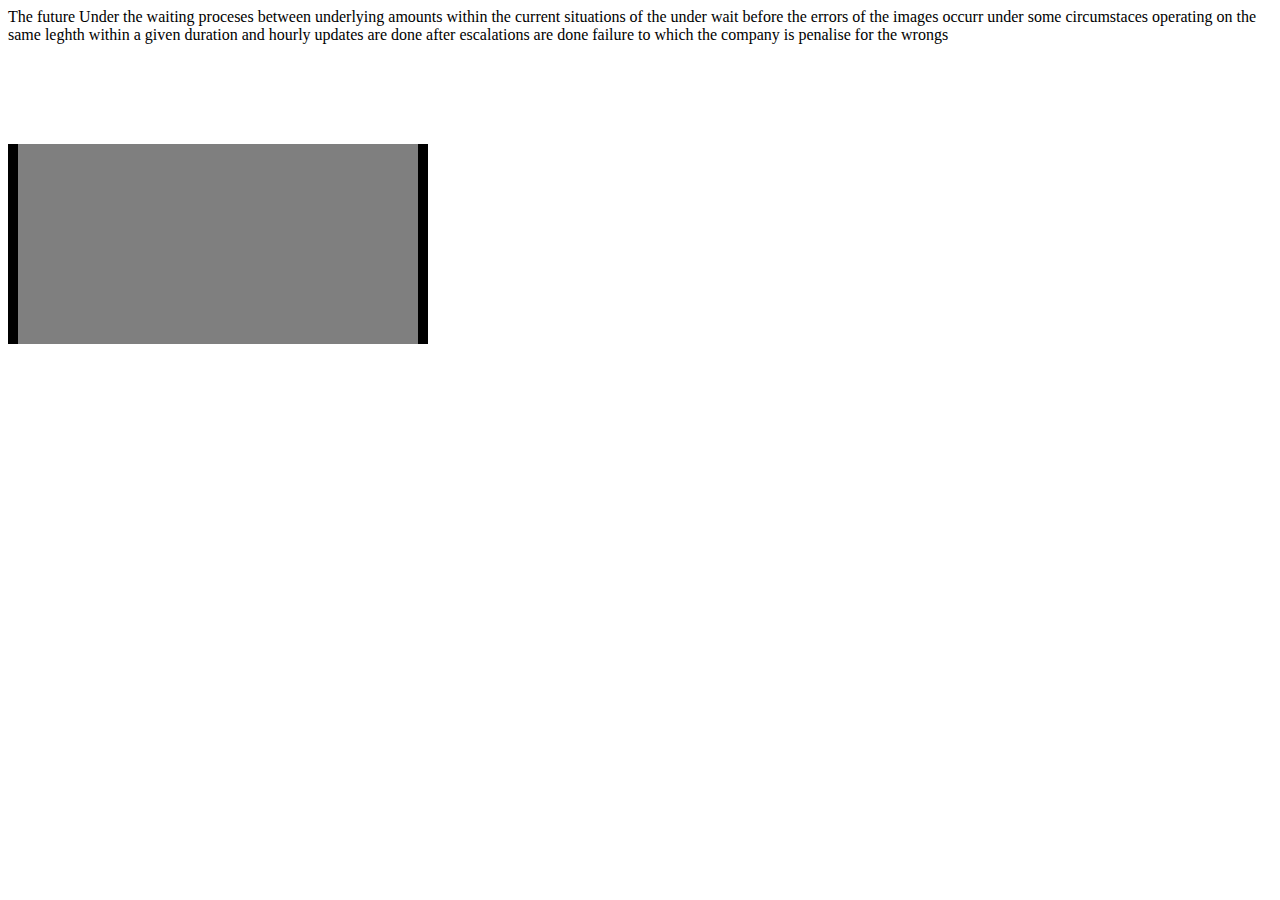
<file: margin.html>
<html>
    <head>
        <title>MARGINS IN CSS</title>
        <style>
        {
            background-color:rgba(0,0,0,0.5) ;
            border-left:10px solid black;
            border-right:10px solid black;
            width:400px;
            height:200px;  header
            margin-left: 100px;
            outline: 10px dashed blue;
        }                                                                                                              z

        main {
            background-color:rgba(0,0,0,0.5) ;
            border-left:10px solid black;
            border-right:10px solid black;
            width:400px;
            height:200px;
            margin: auto;
        }

        footer{
            background-color:rgba(0,0,0,0.5) ;
            border-left:10px solid black;
            border-right:10px solid black;
            width:400px;
            height:200px;
            margin-top: 100px;

        }

        </style>
    </head>
    <body>
        <header>The future Under the waiting proceses between underlying amounts within the current situations of the
        under wait before the errors of the images occurr under some circumstaces operating on the same
        leghth within a given duration and hourly updates are done after escalations are done failure to which the company is penalise for the wrongs</header>
        <main></main>
        <footer>  </footer>
    </body>
</htm>
</file>
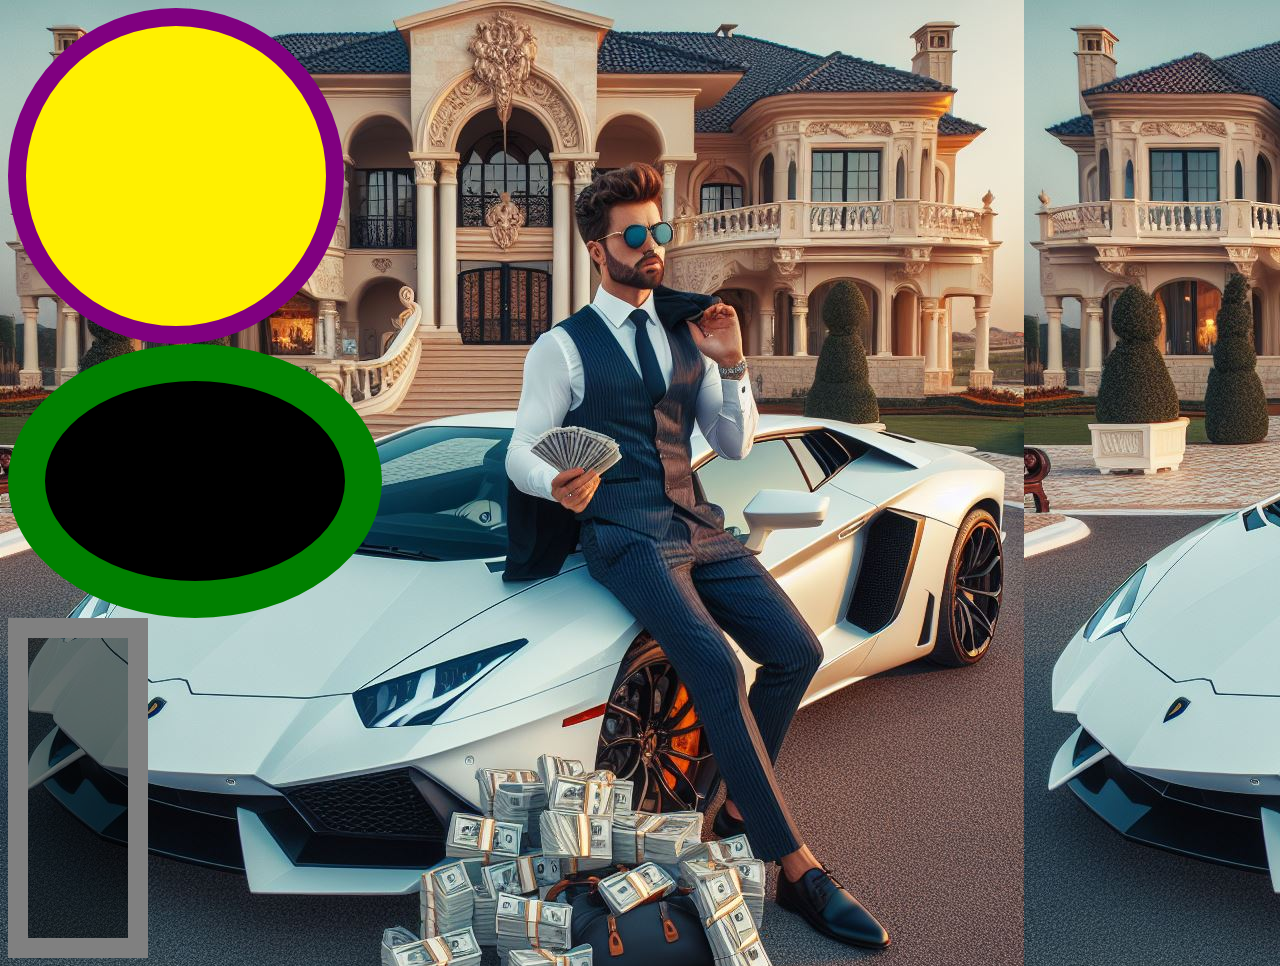
<file: solution1.html>
<html>
    <head>
        <title>SOLUTION</title>
        <style>
        </style>
        <link rel="stylesheet" href="external.css" />
    </head>
    <body>
        <header></header>
        <main></main>
        <footer></footer>
    </body>
    <script></script>
</html>
</file>
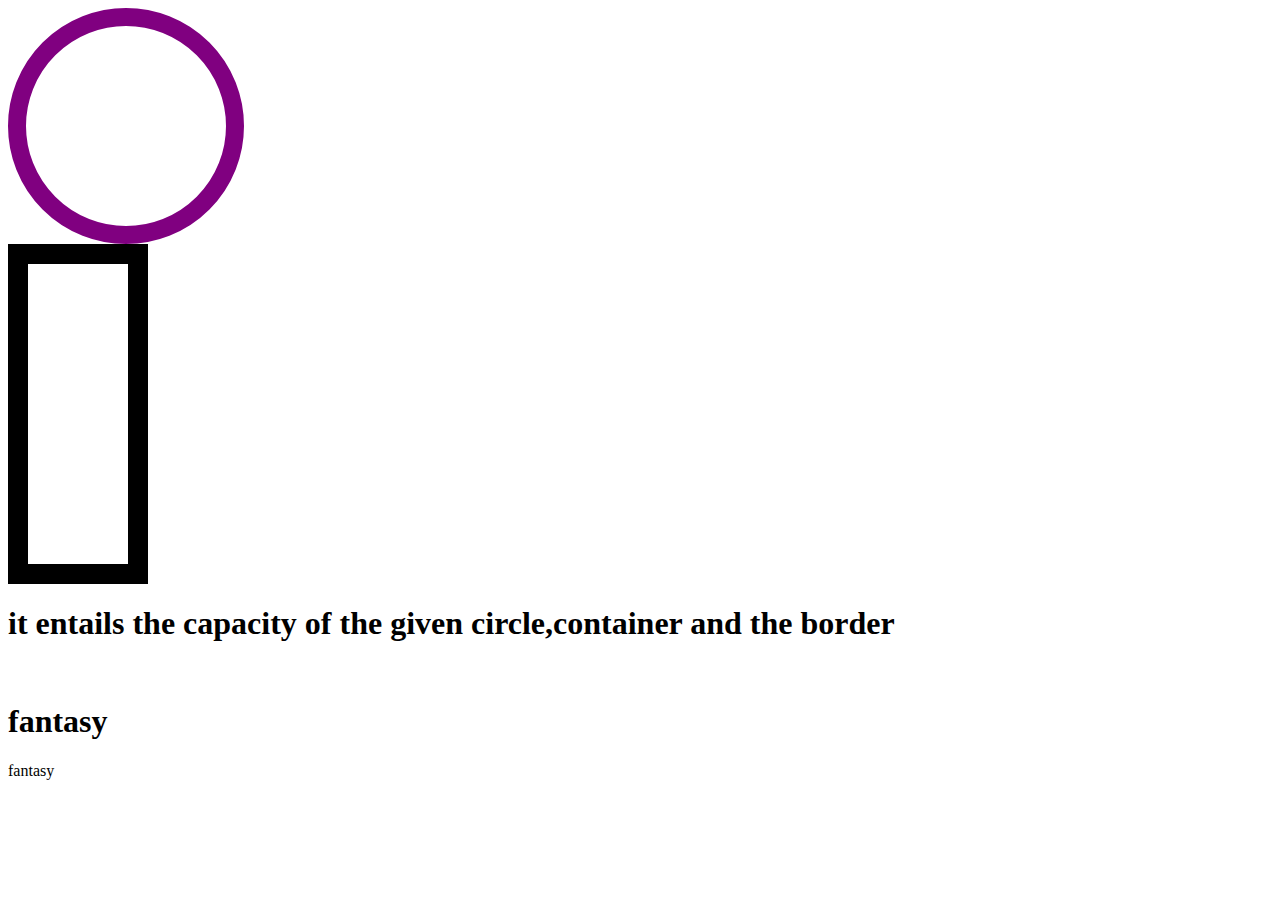
<file: structure.html>
<html>

<head>
    <title></title>
    <style>
        }

        .container {
            width: 400px;
            height: 200px;
            border: 1cm solid green;
            border-radius: 50%;
        }

        .circle {
            width: 200px;
            height: 200px;
            border: 0.5cm solid purple;
            border-radius: 50%;
        }

        .border {
            width: 100px;
            height: 300px;
                border: 20px solid black;
        }
    </style>
</head>

<body>
    <div>
        <main>
            <div class="container"></div>
        </main>
        <header>
            <div class="circle"></div>
        </header>
        <footer>
            <div class="border"></div>
            <h1>it entails the capacity of the given circle,container and the border</h1>
            <br>
        </footer>
    </div>
</body>
    <h1>fantasy</h1>
</html>                               
</style>
</head>

<body>
    <header>fantasy </header>
    <main>

    </main>
    <footer></footer>
</body>
<script></script>

</html>
</file>
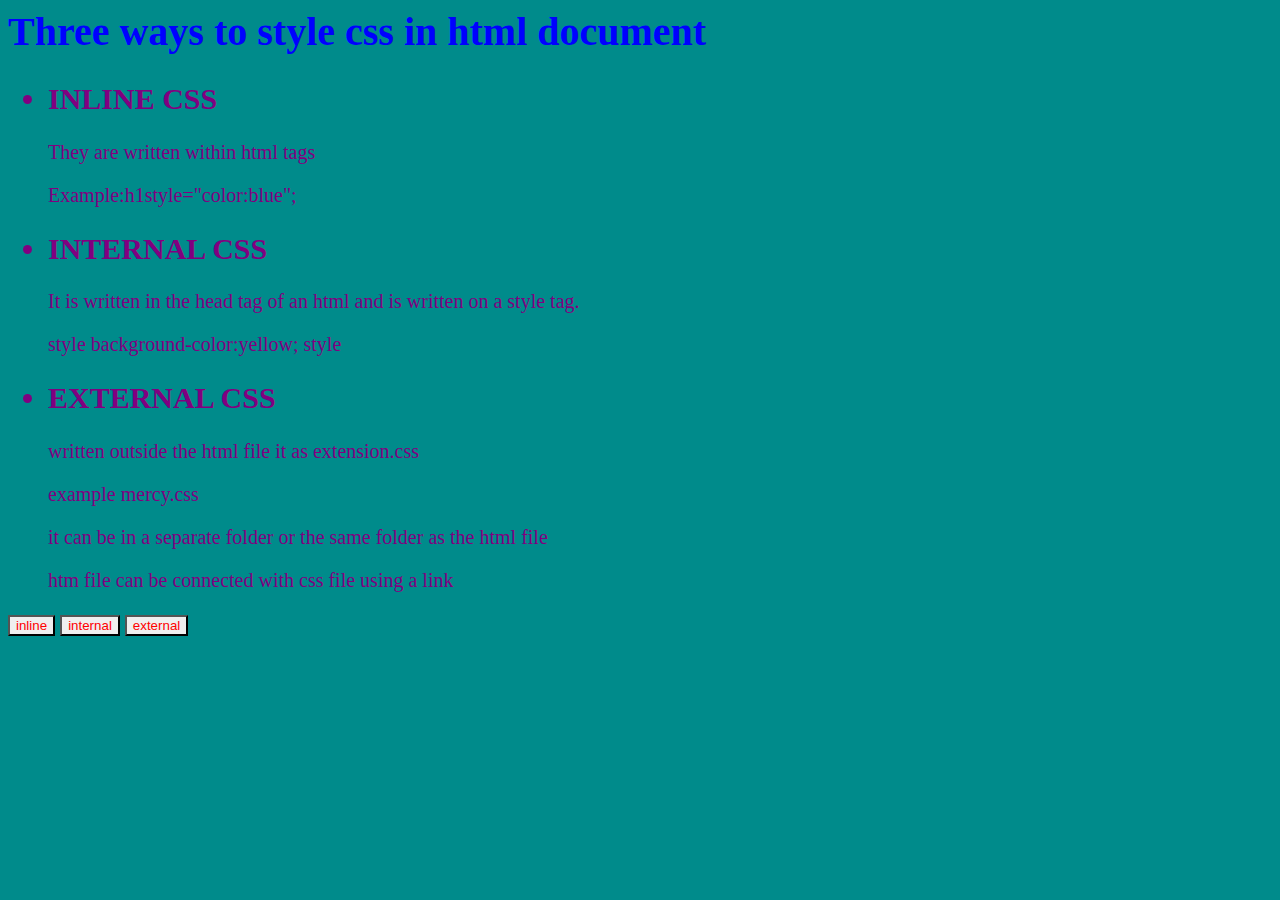
<file: style.html>
<html>

<head>
    <link rel="stylesheet" href="style.css" />
    <title></title>
    <style>
        body {
            color: purple;
            font-size: 20px;
            background-color: darkcyan;


        }
    </style>
    <h1 style=color:blue;>Three ways to style css in html document</h1>
</head>

<body>
    <ul>
        <h2>
            <li>INLINE CSS</li>
        </h2>
        <p>They are written within html tags</p>
        <P>Example:h1style="color:blue";</P>
    </ul>
    <ul>
        <h2>
            <li>INTERNAL CSS</li>
        </h2>
        <p>It is written in the head tag of an html and is written on a style tag.</p>
        <p>style background-color:yellow; style
        </p>
    </ul>
    <ul>
        <h2>
            <li>EXTERNAL CSS</li>
        </h2>
        <p>written outside the html file it as extension.css</p>
        <p>example mercy.css</p>
        <p>it can be in a separate folder or the same folder as the html file</p>
        <p>htm file can be connected with css file using a link</p>
    </ul>
    <header></header>
    <main></main>
    <footer>
        <button>inline</button>
        <button>internal</button>
        <button>external</button>
    </footer>
</body>
<script></script>

</html>
</file>
<file: index.css>
body{
    background-color: darkmagenta;

}
header{
    width: 100%;
    text-align: center;
}
button{
    width: 100px;
    height: 50px;
    border-bottom-left-radius:50px;

}

h1 {
    text-decoration-line: overline;
    text-decoration-color: red;
    text-decoration-style:wavy;

}

h2 {
    text-decoration-line: line-through;
    text-decoration-color: blue;
}

h3 {
    text-decoration-line: underline;
    text-decoration-color: green;
}

p {
    text-decoration-line: overline underline;
    text-decoration-color: purple;
}
</file>
<file: external.css>
body{
    background-image: url(images/image12.jpeg);
}

           main{
               width: 300px;
               height: 200px;
               border: 1cm solid green;
               border-radius: 50%;
               background-color: black;
           }
           header{
               width: 300px;
               height: 300px;
               border: 0.5cm solid purple;
               border-radius: 50%;
               background-color: #fff000;
           }
           footer{
               width: 100px;
               height: 300px;
               border: 20px solid grey;
               background-color: rgba(0,0,0,0.5);
           }
</file>
<file: style.css>
footer button{
     color:red; ;
     background-attachment:scroll;
     background-position:right bottom

     }
</file>
